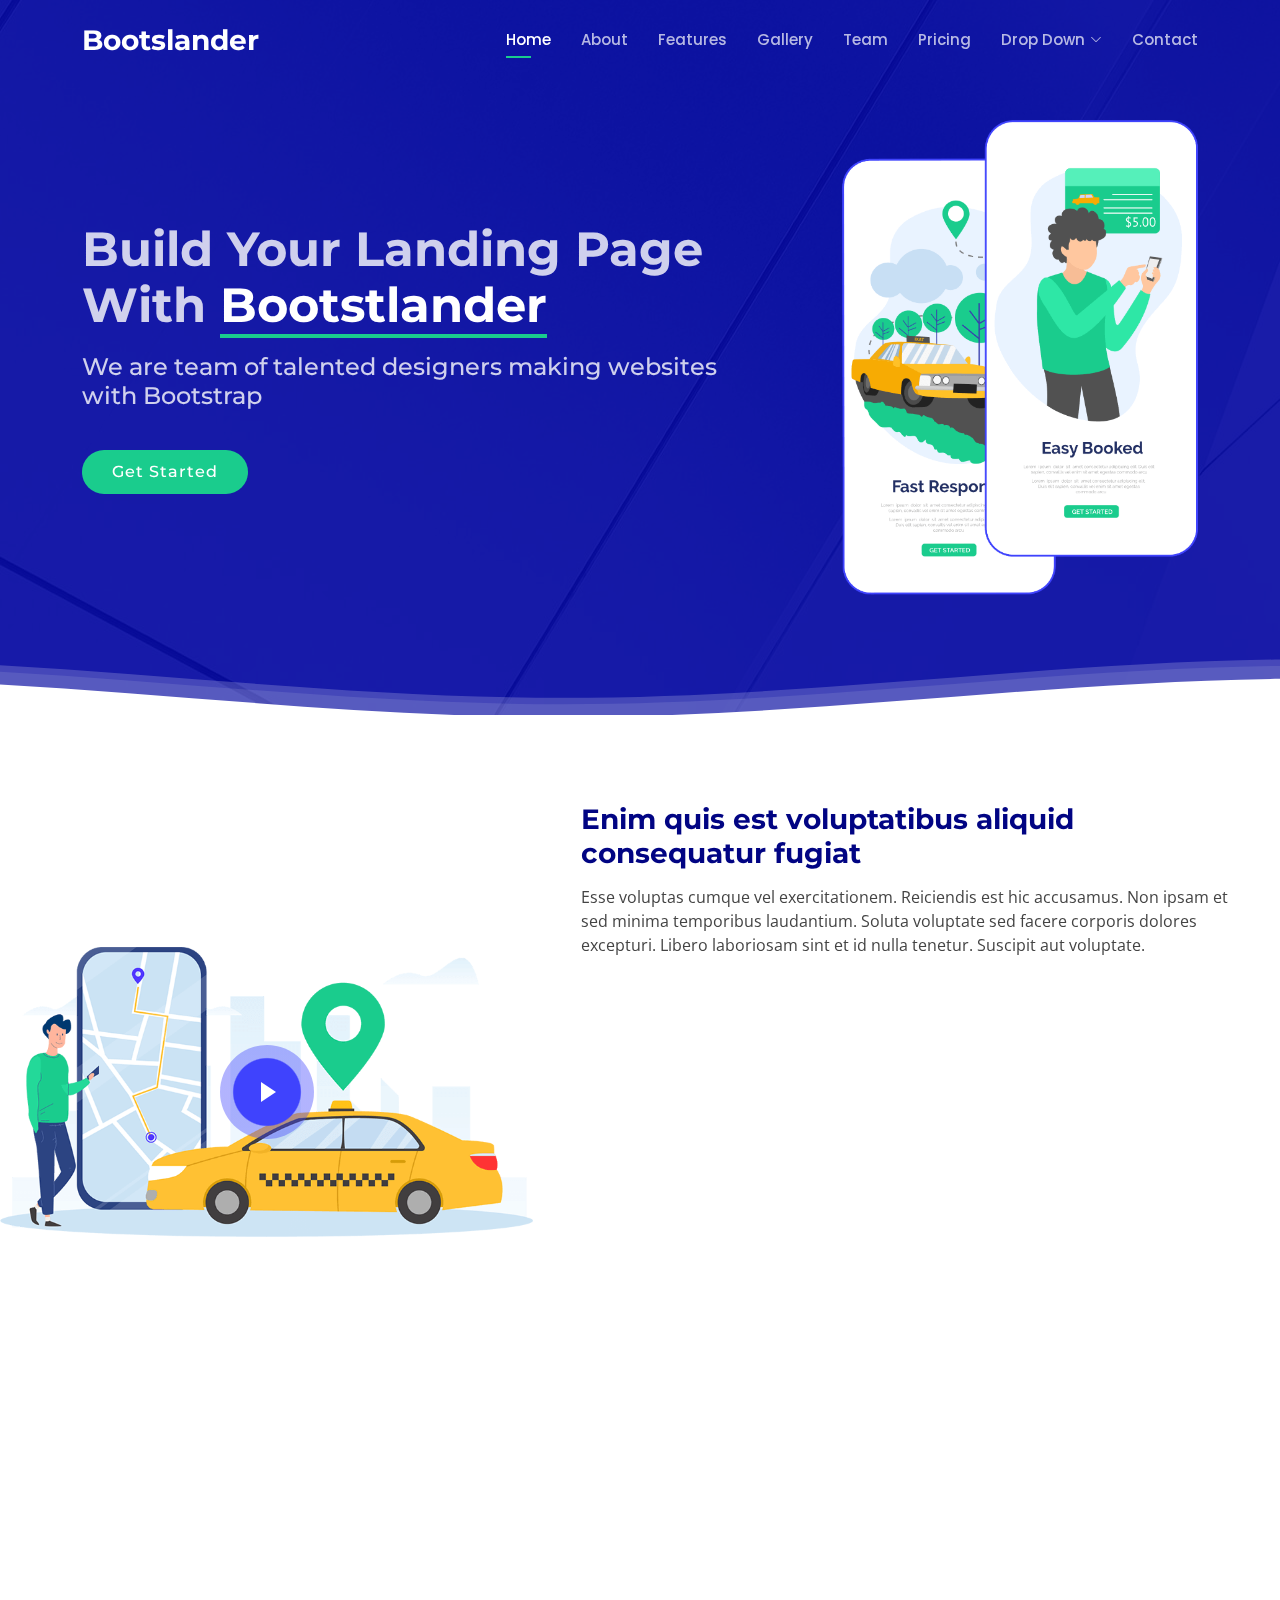
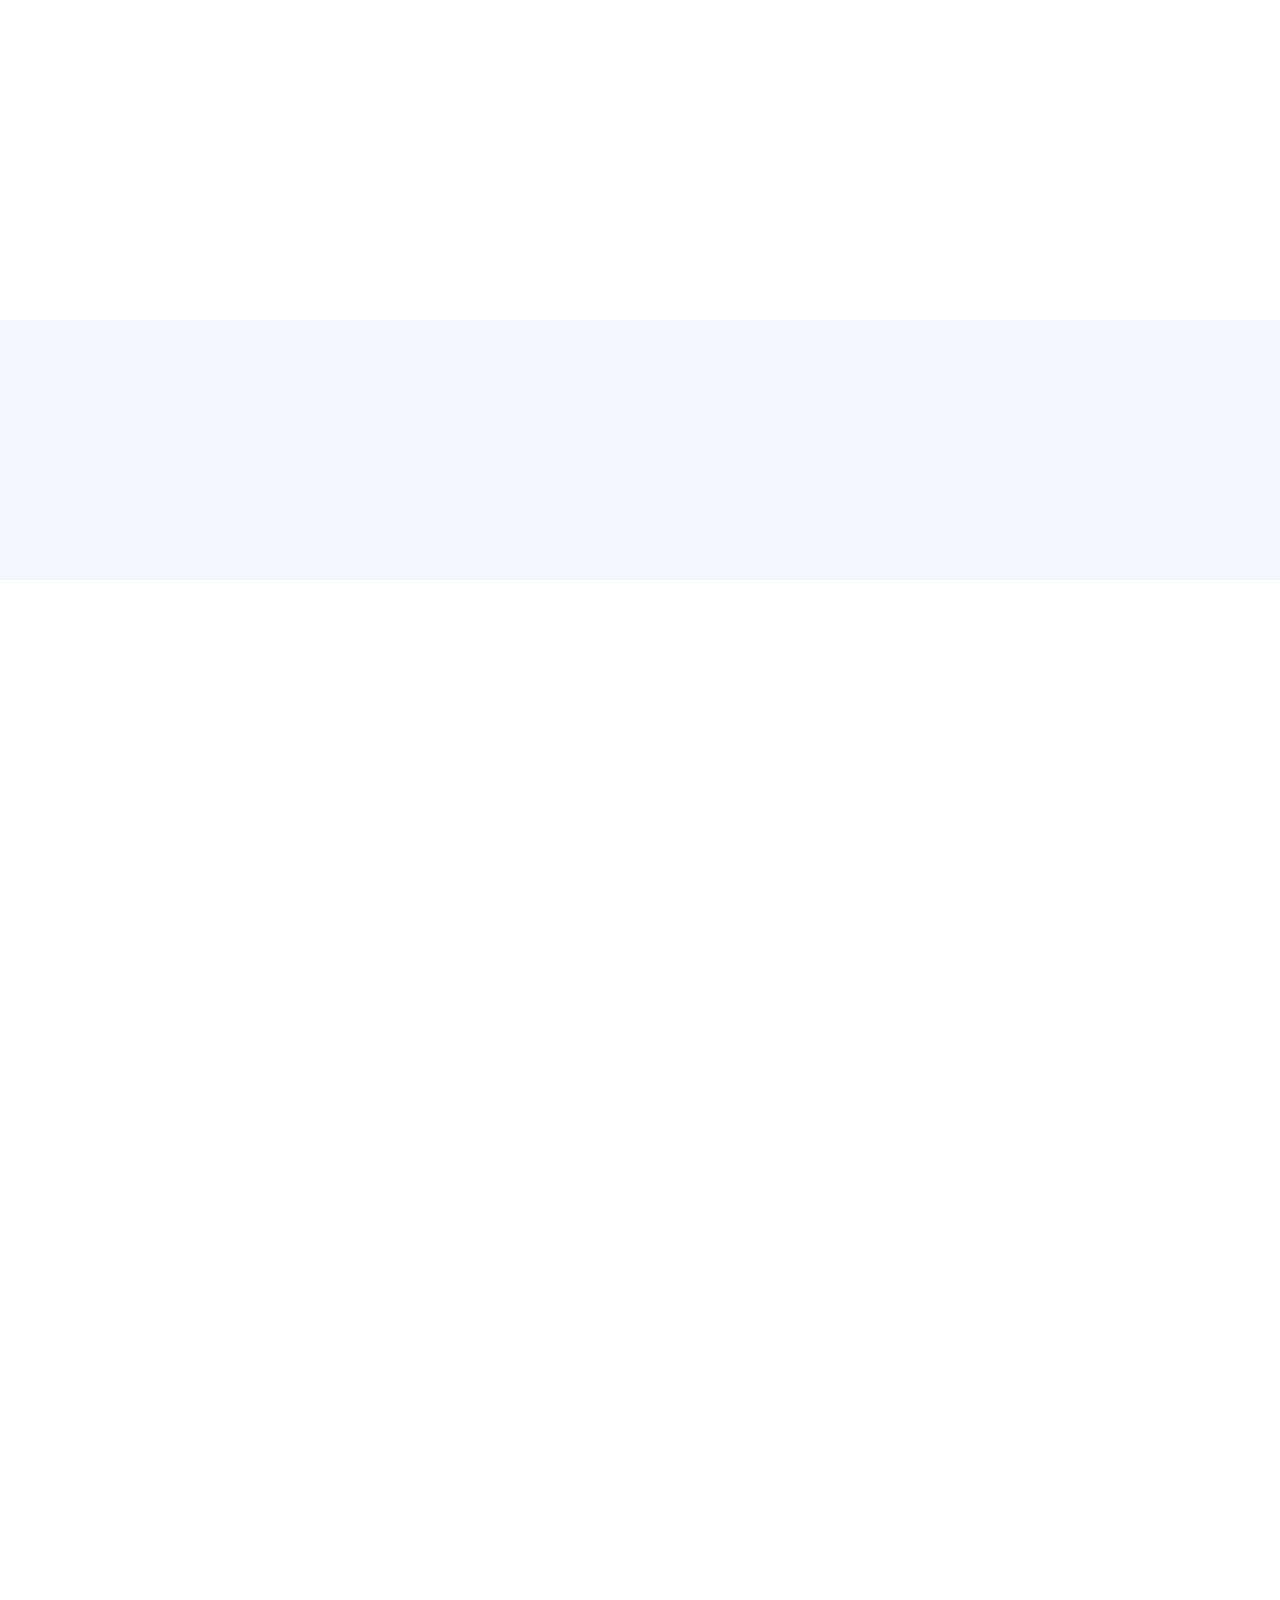
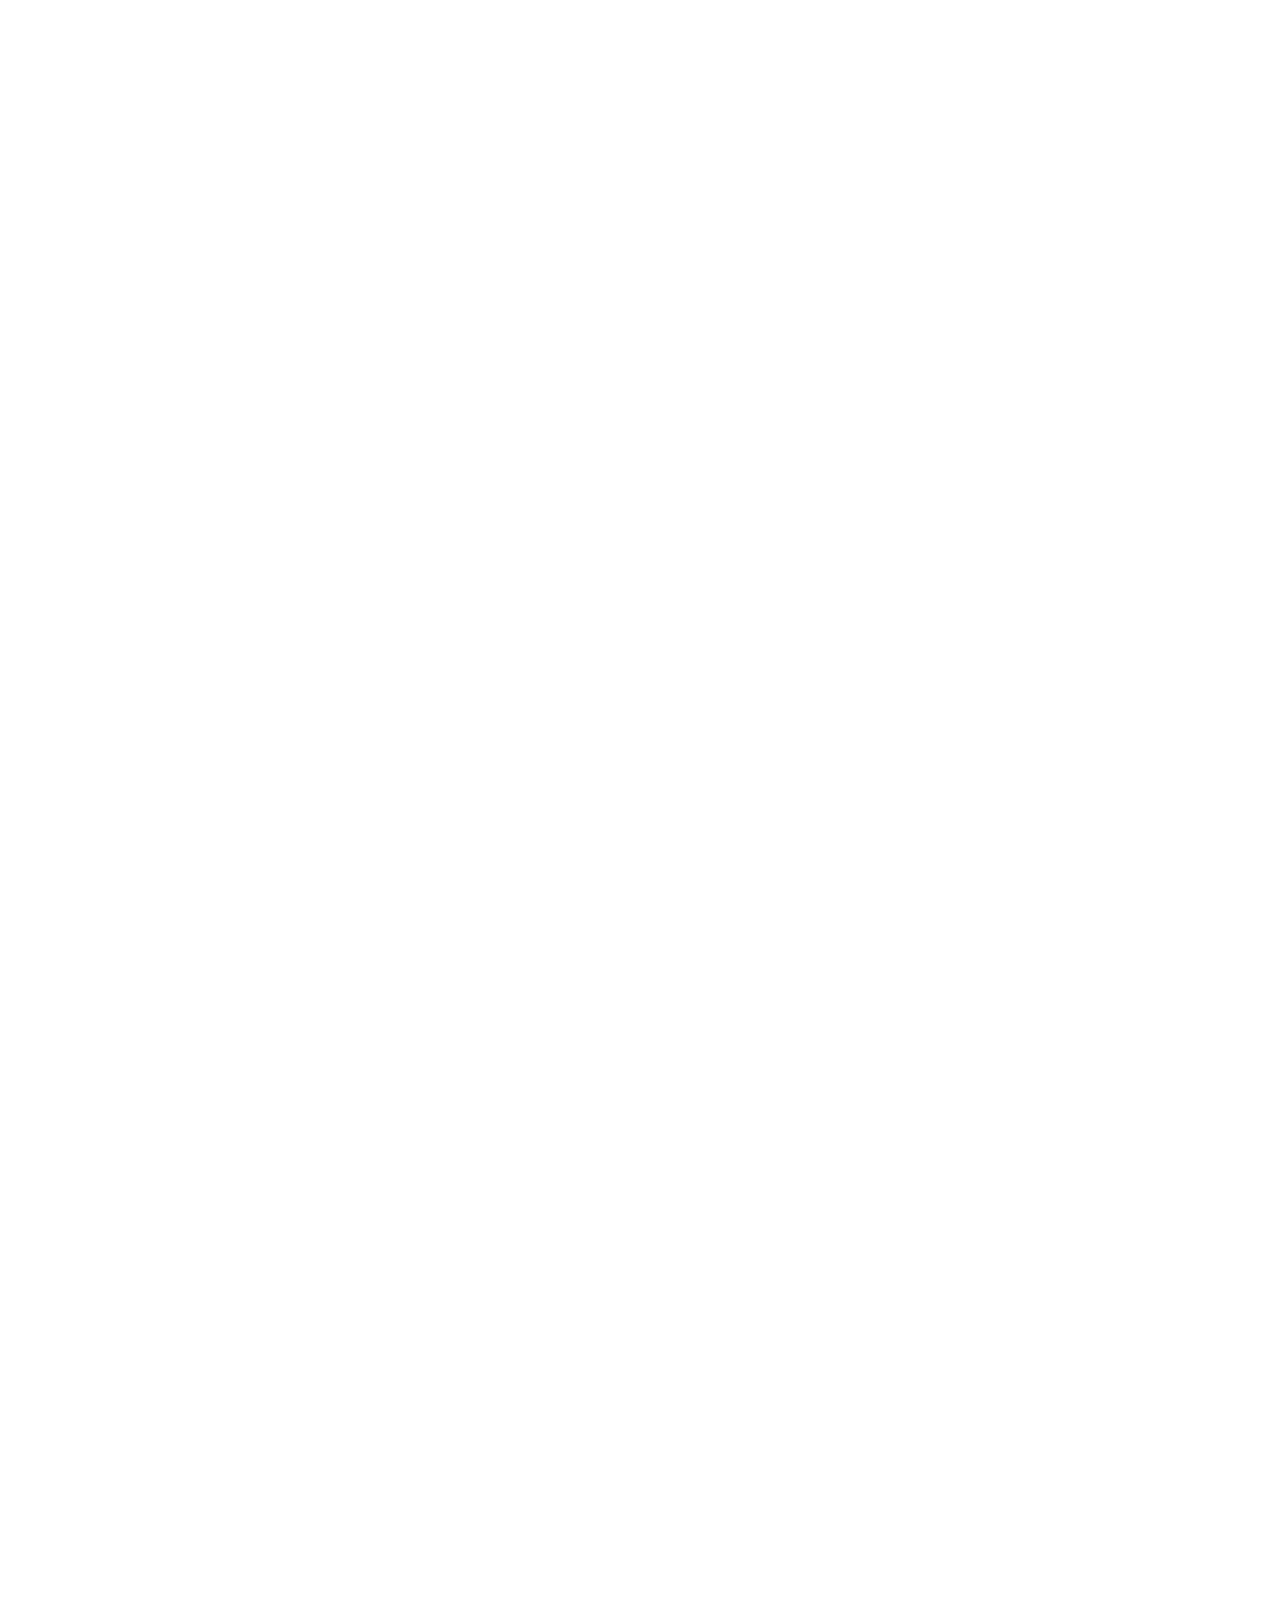
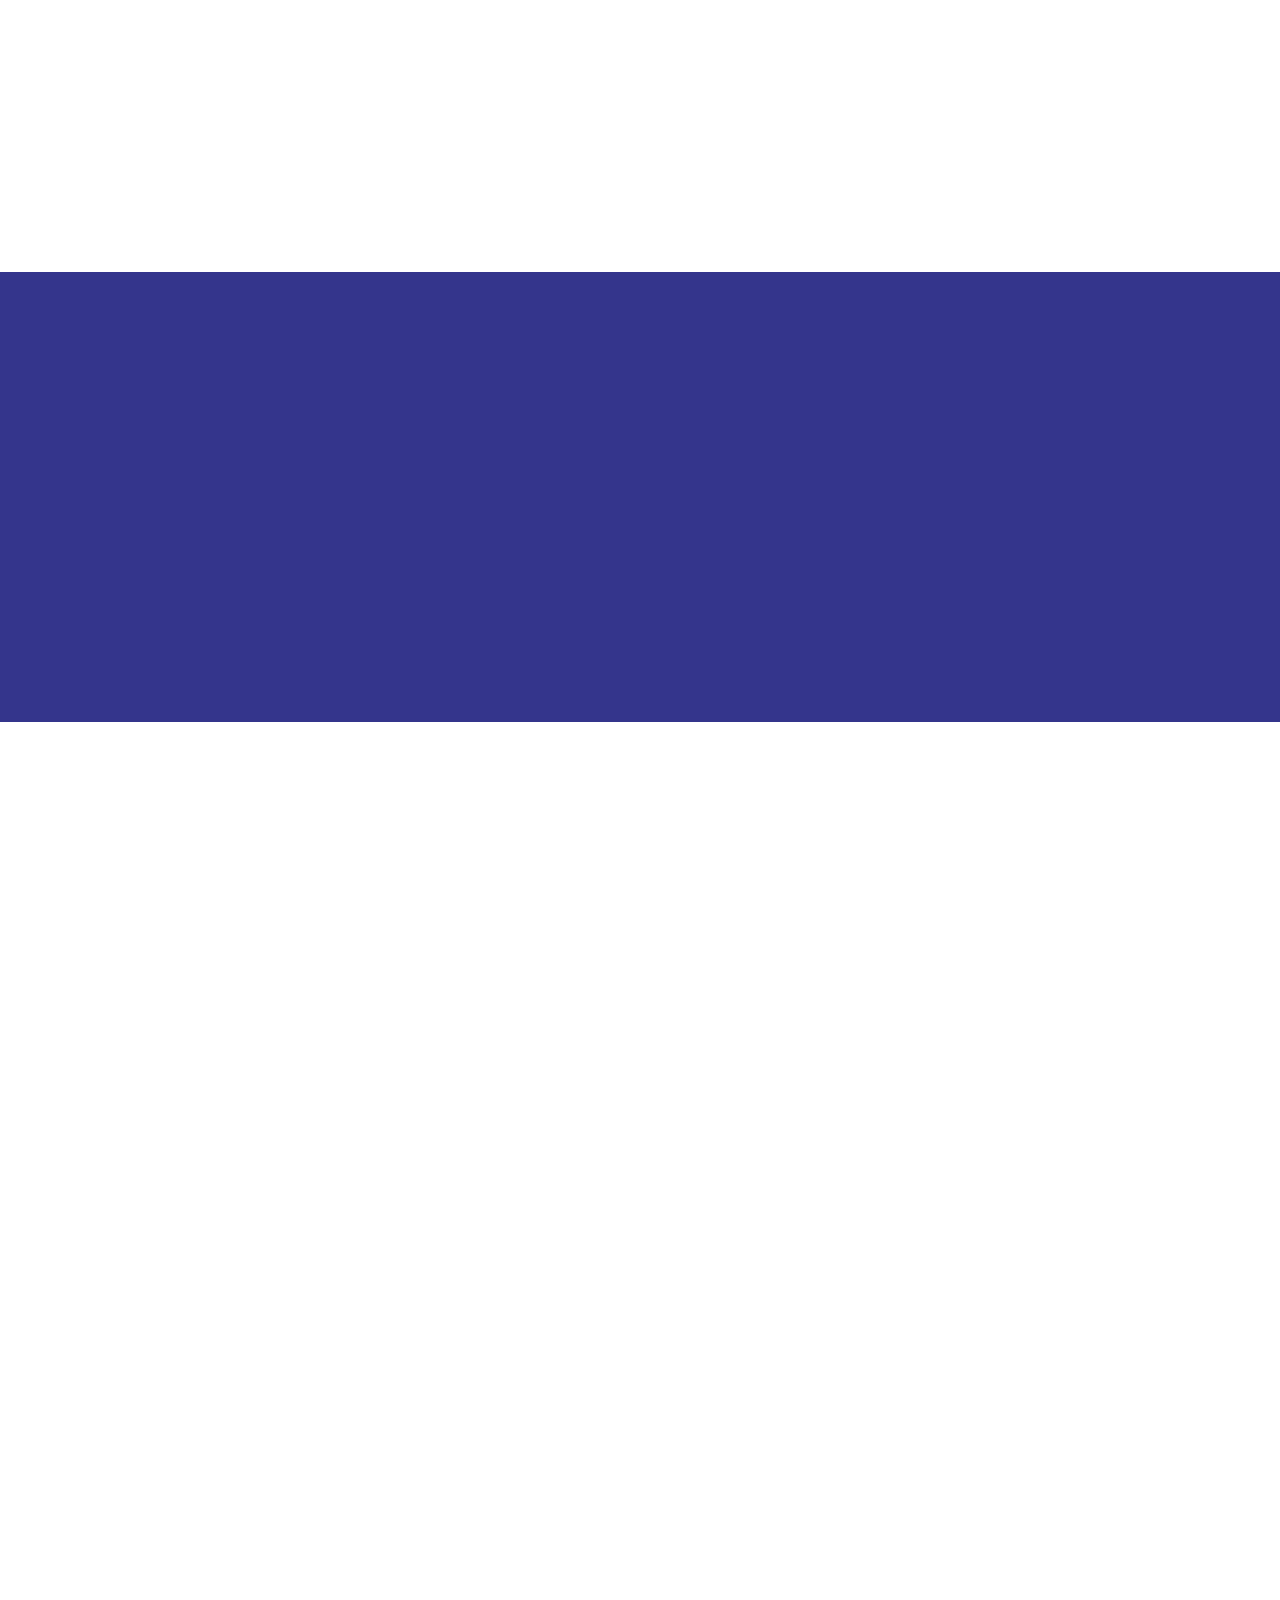
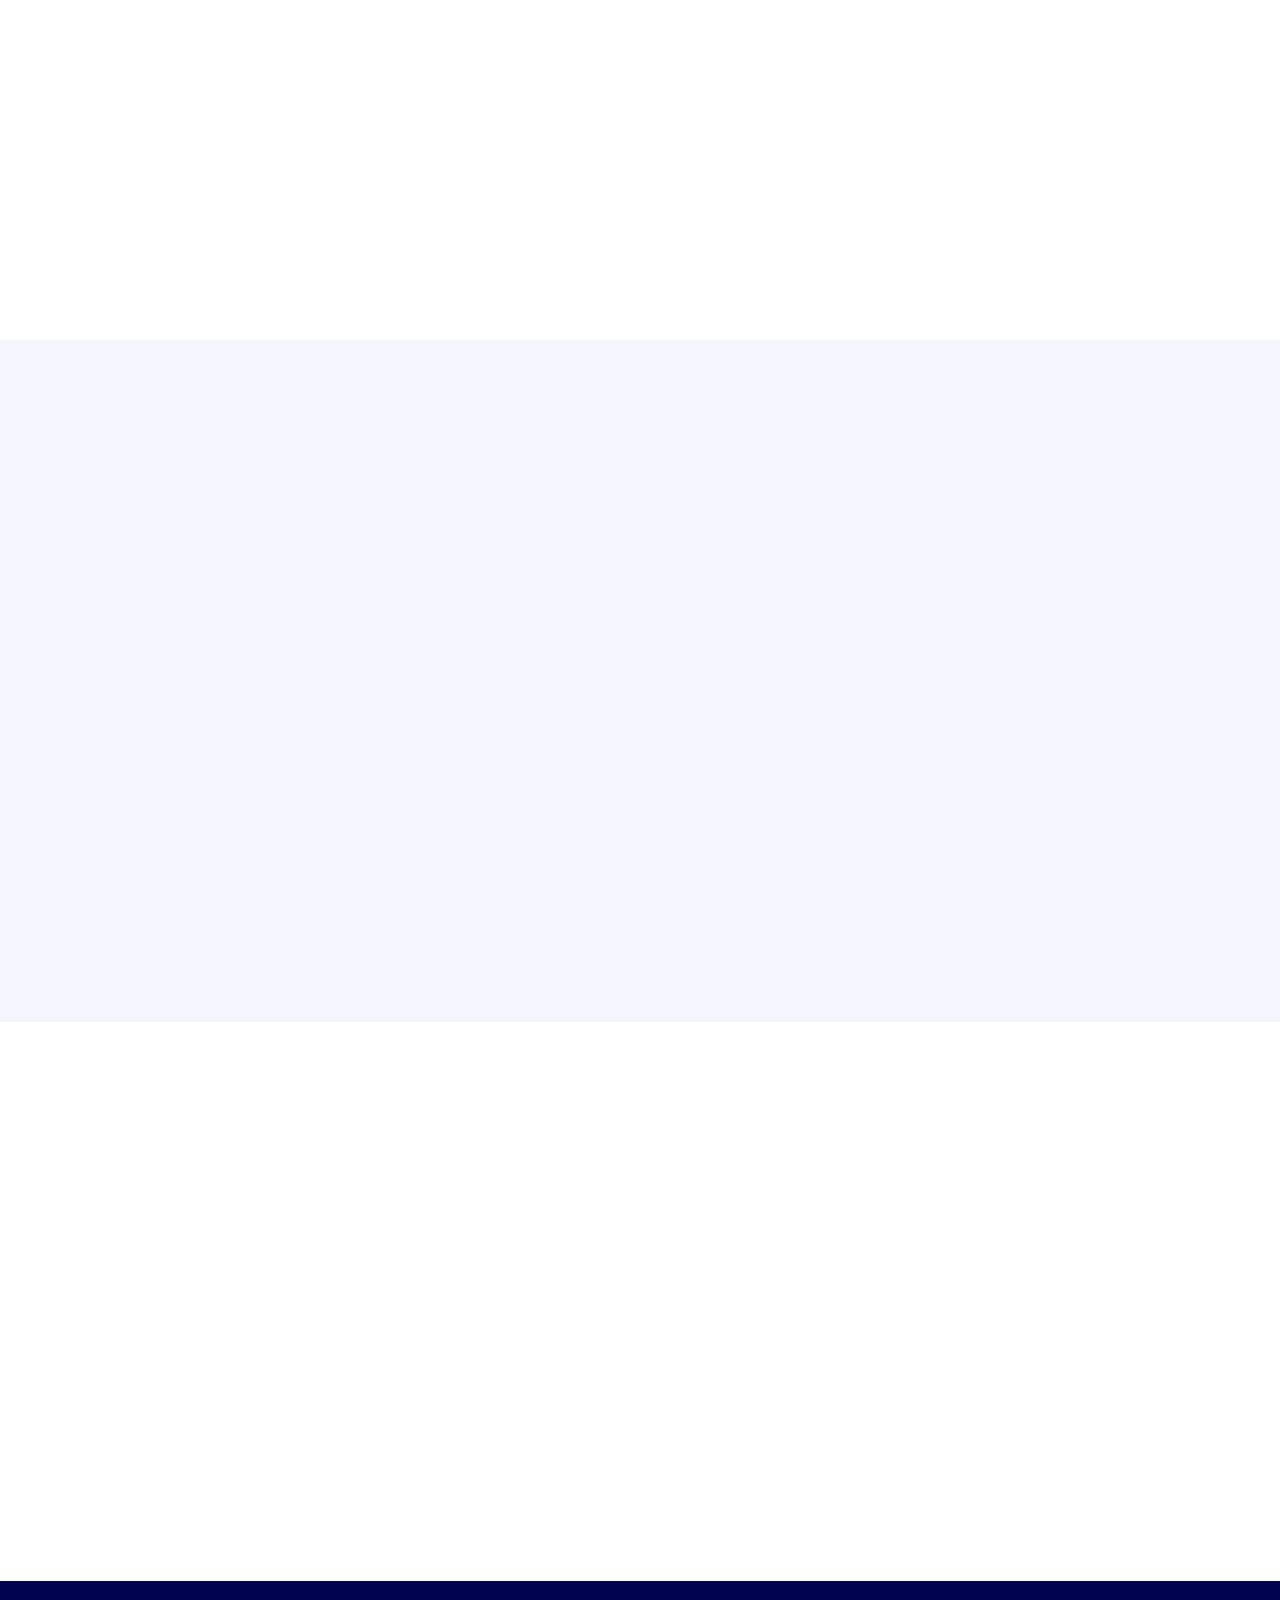
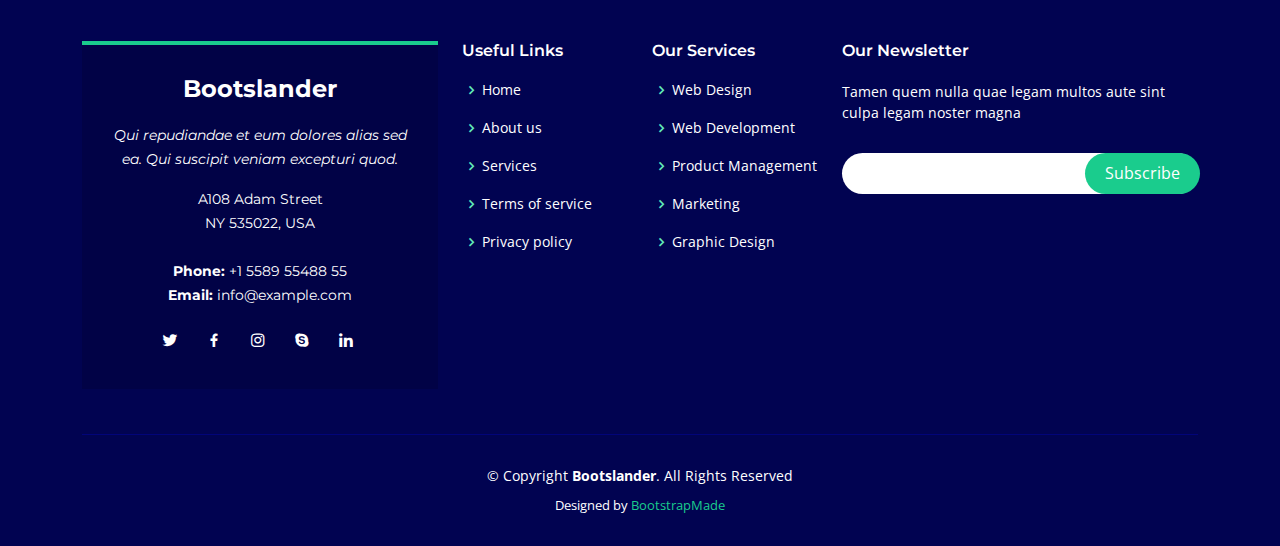
<file: index.html>
<!DOCTYPE html>
<html lang="en">

<head>
  <meta charset="utf-8">
  <meta content="width=device-width, initial-scale=1.0" name="viewport">

  <title>Bootslander Bootstrap Template - Index</title>
  <meta content="" name="description">
  <meta content="" name="keywords">

  <!-- Favicons -->
  <link href="assets/img/favicon.png" rel="icon">
  <link href="assets/img/apple-touch-icon.png" rel="apple-touch-icon">

  <!-- Google Fonts -->
  <link href="https://fonts.googleapis.com/css?family=Open+Sans:300,300i,400,400i,600,600i,700,700i|Montserrat:300,300i,400,400i,500,500i,600,600i,700,700i|Poppins:300,300i,400,400i,500,500i,600,600i,700,700i" rel="stylesheet">

  <!-- Vendor CSS Files -->
  <link href="assets/vendor/aos/aos.css" rel="stylesheet">
  <link href="assets/vendor/bootstrap/css/bootstrap.min.css" rel="stylesheet">
  <link href="assets/vendor/bootstrap-icons/bootstrap-icons.css" rel="stylesheet">
  <link href="assets/vendor/boxicons/css/boxicons.min.css" rel="stylesheet">
  <link href="assets/vendor/glightbox/css/glightbox.min.css" rel="stylesheet">
  <link href="assets/vendor/remixicon/remixicon.css" rel="stylesheet">
  <link href="assets/vendor/swiper/swiper-bundle.min.css" rel="stylesheet">

  <!-- Template Main CSS File -->
  <link href="assets/css/style.css" rel="stylesheet">

  <!-- =======================================================
  * Template Name: Bootslander - v4.4.0
  * Template URL: https://bootstrapmade.com/bootslander-free-bootstrap-landing-page-template/
  * Author: BootstrapMade.com
  * License: https://bootstrapmade.com/license/
  ======================================================== -->
</head>

<body>

  <!-- ======= Header ======= -->
  <header id="header" class="fixed-top d-flex align-items-center header-transparent">
    <div class="container d-flex align-items-center justify-content-between">

      <div class="logo">
        <h1><a href="index.html"><span>Bootslander</span></a></h1>
        <!-- Uncomment below if you prefer to use an image logo -->
        <!-- <a href="index.html"><img src="assets/img/logo.png" alt="" class="img-fluid"></a>-->
      </div>

      <nav id="navbar" class="navbar">
        <ul>
          <li><a class="nav-link scrollto active" href="#hero">Home</a></li>
          <li><a class="nav-link scrollto" href="#about">About</a></li>
          <li><a class="nav-link scrollto" href="#features">Features</a></li>
          <li><a class="nav-link scrollto" href="#gallery">Gallery</a></li>
          <li><a class="nav-link scrollto" href="#team">Team</a></li>
          <li><a class="nav-link scrollto" href="#pricing">Pricing</a></li>
          <li class="dropdown"><a href="#"><span>Drop Down</span> <i class="bi bi-chevron-down"></i></a>
            <ul>
              <li><a href="#">Drop Down 1</a></li>
              <li class="dropdown"><a href="#"><span>Deep Drop Down</span> <i class="bi bi-chevron-right"></i></a>
                <ul>
                  <li><a href="#">Deep Drop Down 1</a></li>
                  <li><a href="#">Deep Drop Down 2</a></li>
                  <li><a href="#">Deep Drop Down 3</a></li>
                  <li><a href="#">Deep Drop Down 4</a></li>
                  <li><a href="#">Deep Drop Down 5</a></li>
                </ul>
              </li>
              <li><a href="#">Drop Down 2</a></li>
              <li><a href="#">Drop Down 3</a></li>
              <li><a href="#">Drop Down 4</a></li>
            </ul>
          </li>
          <li><a class="nav-link scrollto" href="#contact">Contact</a></li>
        </ul>
        <i class="bi bi-list mobile-nav-toggle"></i>
      </nav><!-- .navbar -->

    </div>
  </header><!-- End Header -->

  <!-- ======= Hero Section ======= -->
  <section id="hero">

    <div class="container">
      <div class="row justify-content-between">
        <div class="col-lg-7 pt-5 pt-lg-0 order-2 order-lg-1 d-flex align-items-center">
          <div data-aos="zoom-out">
            <h1>Build Your Landing Page With <span>Bootstlander</span></h1>
            <h2>We are team of talented designers making websites with Bootstrap</h2>
            <div class="text-center text-lg-start">
              <a href="#about" class="btn-get-started scrollto">Get Started</a>
            </div>
          </div>
        </div>
        <div class="col-lg-4 order-1 order-lg-2 hero-img" data-aos="zoom-out" data-aos-delay="300">
          <img src="assets/img/hero-img.png" class="img-fluid animated" alt="">
        </div>
      </div>
    </div>

    <svg class="hero-waves" xmlns="http://www.w3.org/2000/svg" xmlns:xlink="http://www.w3.org/1999/xlink" viewBox="0 24 150 28 " preserveAspectRatio="none">
      <defs>
        <path id="wave-path" d="M-160 44c30 0 58-18 88-18s 58 18 88 18 58-18 88-18 58 18 88 18 v44h-352z">
      </defs>
      <g class="wave1">
        <use xlink:href="#wave-path" x="50" y="3" fill="rgba(255,255,255, .1)">
      </g>
      <g class="wave2">
        <use xlink:href="#wave-path" x="50" y="0" fill="rgba(255,255,255, .2)">
      </g>
      <g class="wave3">
        <use xlink:href="#wave-path" x="50" y="9" fill="#fff">
      </g>
    </svg>

  </section><!-- End Hero -->

  <main id="main">

    <!-- ======= About Section ======= -->
    <section id="about" class="about">
      <div class="container-fluid">

        <div class="row">
          <div class="col-xl-5 col-lg-6 video-box d-flex justify-content-center align-items-stretch" data-aos="fade-right">
            <a href="https://www.youtube.com/watch?v=jDDaplaOz7Q" class="venobox play-btn mb-4" data-vbtype="video" data-autoplay="true"></a>
          </div>

          <div class="col-xl-7 col-lg-6 icon-boxes d-flex flex-column align-items-stretch justify-content-center py-5 px-lg-5" data-aos="fade-left">
            <h3>Enim quis est voluptatibus aliquid consequatur fugiat</h3>
            <p>Esse voluptas cumque vel exercitationem. Reiciendis est hic accusamus. Non ipsam et sed minima temporibus laudantium. Soluta voluptate sed facere corporis dolores excepturi. Libero laboriosam sint et id nulla tenetur. Suscipit aut voluptate.</p>

            <div class="icon-box" data-aos="zoom-in" data-aos-delay="100">
              <div class="icon"><i class="bx bx-fingerprint"></i></div>
              <h4 class="title"><a href="">Lorem Ipsum</a></h4>
              <p class="description">Voluptatum deleniti atque corrupti quos dolores et quas molestias excepturi sint occaecati cupiditate non provident</p>
            </div>

            <div class="icon-box" data-aos="zoom-in" data-aos-delay="200">
              <div class="icon"><i class="bx bx-gift"></i></div>
              <h4 class="title"><a href="">Nemo Enim</a></h4>
              <p class="description">At vero eos et accusamus et iusto odio dignissimos ducimus qui blanditiis praesentium voluptatum deleniti atque</p>
            </div>

            <div class="icon-box" data-aos="zoom-in" data-aos-delay="300">
              <div class="icon"><i class="bx bx-atom"></i></div>
              <h4 class="title"><a href="">Dine Pad</a></h4>
              <p class="description">Explicabo est voluptatum asperiores consequatur magnam. Et veritatis odit. Sunt aut deserunt minus aut eligendi omnis</p>
            </div>

          </div>
        </div>

      </div>
    </section><!-- End About Section -->

    <!-- ======= Features Section ======= -->
    <section id="features" class="features">
      <div class="container">

        <div class="section-title" data-aos="fade-up">
          <h2>Features</h2>
          <p>Check The Features</p>
        </div>

        <div class="row" data-aos="fade-left">
          <div class="col-lg-3 col-md-4">
            <div class="icon-box" data-aos="zoom-in" data-aos-delay="50">
              <i class="ri-store-line" style="color: #ffbb2c;"></i>
              <h3><a href="">Lorem Ipsum</a></h3>
            </div>
          </div>
          <div class="col-lg-3 col-md-4 mt-4 mt-md-0">
            <div class="icon-box" data-aos="zoom-in" data-aos-delay="100">
              <i class="ri-bar-chart-box-line" style="color: #5578ff;"></i>
              <h3><a href="">Dolor Sitema</a></h3>
            </div>
          </div>
          <div class="col-lg-3 col-md-4 mt-4 mt-md-0">
            <div class="icon-box" data-aos="zoom-in" data-aos-delay="150">
              <i class="ri-calendar-todo-line" style="color: #e80368;"></i>
              <h3><a href="">Sed perspiciatis</a></h3>
            </div>
          </div>
          <div class="col-lg-3 col-md-4 mt-4 mt-lg-0">
            <div class="icon-box" data-aos="zoom-in" data-aos-delay="200">
              <i class="ri-paint-brush-line" style="color: #e361ff;"></i>
              <h3><a href="">Magni Dolores</a></h3>
            </div>
          </div>
          <div class="col-lg-3 col-md-4 mt-4">
            <div class="icon-box" data-aos="zoom-in" data-aos-delay="250">
              <i class="ri-database-2-line" style="color: #47aeff;"></i>
              <h3><a href="">Nemo Enim</a></h3>
            </div>
          </div>
          <div class="col-lg-3 col-md-4 mt-4">
            <div class="icon-box" data-aos="zoom-in" data-aos-delay="300">
              <i class="ri-gradienter-line" style="color: #ffa76e;"></i>
              <h3><a href="">Eiusmod Tempor</a></h3>
            </div>
          </div>
          <div class="col-lg-3 col-md-4 mt-4">
            <div class="icon-box" data-aos="zoom-in" data-aos-delay="350">
              <i class="ri-file-list-3-line" style="color: #11dbcf;"></i>
              <h3><a href="">Midela Teren</a></h3>
            </div>
          </div>
          <div class="col-lg-3 col-md-4 mt-4">
            <div class="icon-box" data-aos="zoom-in" data-aos-delay="400">
              <i class="ri-price-tag-2-line" style="color: #4233ff;"></i>
              <h3><a href="">Pira Neve</a></h3>
            </div>
          </div>
          <div class="col-lg-3 col-md-4 mt-4">
            <div class="icon-box" data-aos="zoom-in" data-aos-delay="450">
              <i class="ri-anchor-line" style="color: #b2904f;"></i>
              <h3><a href="">Dirada Pack</a></h3>
            </div>
          </div>
          <div class="col-lg-3 col-md-4 mt-4">
            <div class="icon-box" data-aos="zoom-in" data-aos-delay="500">
              <i class="ri-disc-line" style="color: #b20969;"></i>
              <h3><a href="">Moton Ideal</a></h3>
            </div>
          </div>
          <div class="col-lg-3 col-md-4 mt-4">
            <div class="icon-box" data-aos="zoom-in" data-aos-delay="550">
              <i class="ri-base-station-line" style="color: #ff5828;"></i>
              <h3><a href="">Verdo Park</a></h3>
            </div>
          </div>
          <div class="col-lg-3 col-md-4 mt-4">
            <div class="icon-box" data-aos="zoom-in" data-aos-delay="600">
              <i class="ri-fingerprint-line" style="color: #29cc61;"></i>
              <h3><a href="">Flavor Nivelanda</a></h3>
            </div>
          </div>
        </div>

      </div>
    </section><!-- End Features Section -->

    <!-- ======= Counts Section ======= -->
    <section id="counts" class="counts">
      <div class="container">

        <div class="row" data-aos="fade-up">

          <div class="col-lg-3 col-md-6">
            <div class="count-box">
              <i class="bi bi-emoji-smile"></i>
              <span data-purecounter-start="0" data-purecounter-end="232" data-purecounter-duration="1" class="purecounter"></span>
              <p>Happy Clients</p>
            </div>
          </div>

          <div class="col-lg-3 col-md-6 mt-5 mt-md-0">
            <div class="count-box">
              <i class="bi bi-journal-richtext"></i>
              <span data-purecounter-start="0" data-purecounter-end="521" data-purecounter-duration="1" class="purecounter"></span>
              <p>Projects</p>
            </div>
          </div>

          <div class="col-lg-3 col-md-6 mt-5 mt-lg-0">
            <div class="count-box">
              <i class="bi bi-headset"></i>
              <span data-purecounter-start="0" data-purecounter-end="1463" data-purecounter-duration="1" class="purecounter"></span>
              <p>Hours Of Support</p>
            </div>
          </div>

          <div class="col-lg-3 col-md-6 mt-5 mt-lg-0">
            <div class="count-box">
              <i class="bi bi-people"></i>
              <span data-purecounter-start="0" data-purecounter-end="15" data-purecounter-duration="1" class="purecounter"></span>
              <p>Hard Workers</p>
            </div>
          </div>

        </div>

      </div>
    </section><!-- End Counts Section -->

    <!-- ======= Details Section ======= -->
    <section id="details" class="details">
      <div class="container">

        <div class="row content">
          <div class="col-md-4" data-aos="fade-right">
            <img src="assets/img/details-1.png" class="img-fluid" alt="">
          </div>
          <div class="col-md-8 pt-4" data-aos="fade-up">
            <h3>Voluptatem dignissimos provident quasi corporis voluptates sit assumenda.</h3>
            <p class="fst-italic">
              Lorem ipsum dolor sit amet, consectetur adipiscing elit, sed do eiusmod tempor incididunt ut labore et dolore
              magna aliqua.
            </p>
            <ul>
              <li><i class="bi bi-check"></i> Ullamco laboris nisi ut aliquip ex ea commodo consequat.</li>
              <li><i class="bi bi-check"></i> Duis aute irure dolor in reprehenderit in voluptate velit.</li>
              <li><i class="bi bi-check"></i> Iure at voluptas aspernatur dignissimos doloribus repudiandae.</li>
              <li><i class="bi bi-check"></i> Est ipsa assumenda id facilis nesciunt placeat sed doloribus praesentium.</li>
            </ul>
            <p>
              Voluptas nisi in quia excepturi nihil voluptas nam et ut. Expedita omnis eum consequatur non. Sed in asperiores aut repellendus. Error quisquam ab maiores. Quibusdam sit in officia
            </p>
          </div>
        </div>

        <div class="row content">
          <div class="col-md-4 order-1 order-md-2" data-aos="fade-left">
            <img src="assets/img/details-2.png" class="img-fluid" alt="">
          </div>
          <div class="col-md-8 pt-5 order-2 order-md-1" data-aos="fade-up">
            <h3>Corporis temporibus maiores provident</h3>
            <p class="fst-italic">
              Lorem ipsum dolor sit amet, consectetur adipiscing elit, sed do eiusmod tempor incididunt ut labore et dolore
              magna aliqua.
            </p>
            <p>
              Ullamco laboris nisi ut aliquip ex ea commodo consequat. Duis aute irure dolor in reprehenderit in voluptate
              velit esse cillum dolore eu fugiat nulla pariatur. Excepteur sint occaecat cupidatat non proident, sunt in
              culpa qui officia deserunt mollit anim id est laborum
            </p>
            <p>
              Inventore id enim dolor dicta qui et magni molestiae. Mollitia optio officia illum ut cupiditate eos autem. Soluta dolorum repellendus repellat amet autem rerum illum in. Quibusdam occaecati est nisi esse. Saepe aut dignissimos distinctio id enim.
            </p>
          </div>
        </div>

        <div class="row content">
          <div class="col-md-4" data-aos="fade-right">
            <img src="assets/img/details-3.png" class="img-fluid" alt="">
          </div>
          <div class="col-md-8 pt-5" data-aos="fade-up">
            <h3>Sunt consequatur ad ut est nulla consectetur reiciendis animi voluptas</h3>
            <p>Cupiditate placeat cupiditate placeat est ipsam culpa. Delectus quia minima quod. Sunt saepe odit aut quia voluptatem hic voluptas dolor doloremque.</p>
            <ul>
              <li><i class="bi bi-check"></i> Ullamco laboris nisi ut aliquip ex ea commodo consequat.</li>
              <li><i class="bi bi-check"></i> Duis aute irure dolor in reprehenderit in voluptate velit.</li>
              <li><i class="bi bi-check"></i> Facilis ut et voluptatem aperiam. Autem soluta ad fugiat.</li>
            </ul>
            <p>
              Qui consequatur temporibus. Enim et corporis sit sunt harum praesentium suscipit ut voluptatem. Et nihil magni debitis consequatur est.
            </p>
            <p>
              Suscipit enim et. Ut optio esse quidem quam reiciendis esse odit excepturi. Vel dolores rerum soluta explicabo vel fugiat eum non.
            </p>
          </div>
        </div>

        <div class="row content">
          <div class="col-md-4 order-1 order-md-2" data-aos="fade-left">
            <img src="assets/img/details-4.png" class="img-fluid" alt="">
          </div>
          <div class="col-md-8 pt-5 order-2 order-md-1" data-aos="fade-up">
            <h3>Quas et necessitatibus eaque impedit ipsum animi consequatur incidunt in</h3>
            <p class="fst-italic">
              Lorem ipsum dolor sit amet, consectetur adipiscing elit, sed do eiusmod tempor incididunt ut labore et dolore
              magna aliqua.
            </p>
            <p>
              Ullamco laboris nisi ut aliquip ex ea commodo consequat. Duis aute irure dolor in reprehenderit in voluptate
              velit esse cillum dolore eu fugiat nulla pariatur. Excepteur sint occaecat cupidatat non proident, sunt in
              culpa qui officia deserunt mollit anim id est laborum
            </p>
            <ul>
              <li><i class="bi bi-check"></i> Et praesentium laboriosam architecto nam .</li>
              <li><i class="bi bi-check"></i> Eius et voluptate. Enim earum tempore aliquid. Nobis et sunt consequatur. Aut repellat in numquam velit quo dignissimos et.</li>
              <li><i class="bi bi-check"></i> Facilis ut et voluptatem aperiam. Autem soluta ad fugiat.</li>
            </ul>
          </div>
        </div>

      </div>
    </section><!-- End Details Section -->

    <!-- ======= Gallery Section ======= -->
    <section id="gallery" class="gallery">
      <div class="container">

        <div class="section-title" data-aos="fade-up">
          <h2>Gallery</h2>
          <p>Check our Gallery</p>
        </div>

        <div class="row no-gutters" data-aos="fade-left">

          <div class="col-lg-3 col-md-4">
            <div class="gallery-item" data-aos="zoom-in" data-aos-delay="100">
              <a href="assets/img/gallery/gallery-1.jpg" class="gallery-lightbox">
                <img src="assets/img/gallery/gallery-1.jpg" alt="" class="img-fluid">
              </a>
            </div>
          </div>

          <div class="col-lg-3 col-md-4">
            <div class="gallery-item" data-aos="zoom-in" data-aos-delay="150">
              <a href="assets/img/gallery/gallery-2.jpg" class="gallery-lightbox">
                <img src="assets/img/gallery/gallery-2.jpg" alt="" class="img-fluid">
              </a>
            </div>
          </div>

          <div class="col-lg-3 col-md-4">
            <div class="gallery-item" data-aos="zoom-in" data-aos-delay="200">
              <a href="assets/img/gallery/gallery-3.jpg" class="gallery-lightbox">
                <img src="assets/img/gallery/gallery-3.jpg" alt="" class="img-fluid">
              </a>
            </div>
          </div>

          <div class="col-lg-3 col-md-4">
            <div class="gallery-item" data-aos="zoom-in" data-aos-delay="250">
              <a href="assets/img/gallery/gallery-4.jpg" class="gallery-lightbox">
                <img src="assets/img/gallery/gallery-4.jpg" alt="" class="img-fluid">
              </a>
            </div>
          </div>

          <div class="col-lg-3 col-md-4">
            <div class="gallery-item" data-aos="zoom-in" data-aos-delay="300">
              <a href="assets/img/gallery/gallery-5.jpg" class="gallery-lightbox">
                <img src="assets/img/gallery/gallery-5.jpg" alt="" class="img-fluid">
              </a>
            </div>
          </div>

          <div class="col-lg-3 col-md-4">
            <div class="gallery-item" data-aos="zoom-in" data-aos-delay="350">
              <a href="assets/img/gallery/gallery-6.jpg" class="gallery-lightbox">
                <img src="assets/img/gallery/gallery-6.jpg" alt="" class="img-fluid">
              </a>
            </div>
          </div>

          <div class="col-lg-3 col-md-4">
            <div class="gallery-item" data-aos="zoom-in" data-aos-delay="400">
              <a href="assets/img/gallery/gallery-7.jpg" class="gallery-lightbox">
                <img src="assets/img/gallery/gallery-7.jpg" alt="" class="img-fluid">
              </a>
            </div>
          </div>

          <div class="col-lg-3 col-md-4">
            <div class="gallery-item" data-aos="zoom-in" data-aos-delay="450">
              <a href="assets/img/gallery/gallery-8.jpg" class="gallery-lightbox">
                <img src="assets/img/gallery/gallery-8.jpg" alt="" class="img-fluid">
              </a>
            </div>
          </div>

        </div>

      </div>
    </section><!-- End Gallery Section -->

    <!-- ======= Testimonials Section ======= -->
    <section id="testimonials" class="testimonials">
      <div class="container">

        <div class="testimonials-slider swiper-container" data-aos="fade-up" data-aos-delay="100">
          <div class="swiper-wrapper">

            <div class="swiper-slide">
              <div class="testimonial-item">
                <img src="assets/img/testimonials/testimonials-1.jpg" class="testimonial-img" alt="">
                <h3>Saul Goodman</h3>
                <h4>Ceo &amp; Founder</h4>
                <p>
                  <i class="bx bxs-quote-alt-left quote-icon-left"></i>
                  Proin iaculis purus consequat sem cure digni ssim donec porttitora entum suscipit rhoncus. Accusantium quam, ultricies eget id, aliquam eget nibh et. Maecen aliquam, risus at semper.
                  <i class="bx bxs-quote-alt-right quote-icon-right"></i>
                </p>
              </div>
            </div><!-- End testimonial item -->

            <div class="swiper-slide">
              <div class="testimonial-item">
                <img src="assets/img/testimonials/testimonials-2.jpg" class="testimonial-img" alt="">
                <h3>Sara Wilsson</h3>
                <h4>Designer</h4>
                <p>
                  <i class="bx bxs-quote-alt-left quote-icon-left"></i>
                  Export tempor illum tamen malis malis eram quae irure esse labore quem cillum quid cillum eram malis quorum velit fore eram velit sunt aliqua noster fugiat irure amet legam anim culpa.
                  <i class="bx bxs-quote-alt-right quote-icon-right"></i>
                </p>
              </div>
            </div><!-- End testimonial item -->

            <div class="swiper-slide">
              <div class="testimonial-item">
                <img src="assets/img/testimonials/testimonials-3.jpg" class="testimonial-img" alt="">
                <h3>Jena Karlis</h3>
                <h4>Store Owner</h4>
                <p>
                  <i class="bx bxs-quote-alt-left quote-icon-left"></i>
                  Enim nisi quem export duis labore cillum quae magna enim sint quorum nulla quem veniam duis minim tempor labore quem eram duis noster aute amet eram fore quis sint minim.
                  <i class="bx bxs-quote-alt-right quote-icon-right"></i>
                </p>
              </div>
            </div><!-- End testimonial item -->

            <div class="swiper-slide">
              <div class="testimonial-item">
                <img src="assets/img/testimonials/testimonials-4.jpg" class="testimonial-img" alt="">
                <h3>Matt Brandon</h3>
                <h4>Freelancer</h4>
                <p>
                  <i class="bx bxs-quote-alt-left quote-icon-left"></i>
                  Fugiat enim eram quae cillum dolore dolor amet nulla culpa multos export minim fugiat minim velit minim dolor enim duis veniam ipsum anim magna sunt elit fore quem dolore labore illum veniam.
                  <i class="bx bxs-quote-alt-right quote-icon-right"></i>
                </p>
              </div>
            </div><!-- End testimonial item -->

            <div class="swiper-slide">
              <div class="testimonial-item">
                <img src="assets/img/testimonials/testimonials-5.jpg" class="testimonial-img" alt="">
                <h3>John Larson</h3>
                <h4>Entrepreneur</h4>
                <p>
                  <i class="bx bxs-quote-alt-left quote-icon-left"></i>
                  Quis quorum aliqua sint quem legam fore sunt eram irure aliqua veniam tempor noster veniam enim culpa labore duis sunt culpa nulla illum cillum fugiat legam esse veniam culpa fore nisi cillum quid.
                  <i class="bx bxs-quote-alt-right quote-icon-right"></i>
                </p>
              </div>
            </div><!-- End testimonial item -->

          </div>
          <div class="swiper-pagination"></div>
        </div>

      </div>
    </section><!-- End Testimonials Section -->

    <!-- ======= Team Section ======= -->
    <section id="team" class="team">
      <div class="container">

        <div class="section-title" data-aos="fade-up">
          <h2>Team</h2>
          <p>Our Great Team</p>
        </div>

        <div class="row" data-aos="fade-left">

          <div class="col-lg-3 col-md-6">
            <div class="member" data-aos="zoom-in" data-aos-delay="100">
              <div class="pic"><img src="assets/img/team/team-1.jpg" class="img-fluid" alt=""></div>
              <div class="member-info">
                <h4>Walter White</h4>
                <span>Chief Executive Officer</span>
                <div class="social">
                  <a href=""><i class="bi bi-twitter"></i></a>
                  <a href=""><i class="bi bi-facebook"></i></a>
                  <a href=""><i class="bi bi-instagram"></i></a>
                  <a href=""><i class="bi bi-linkedin"></i></a>
                </div>
              </div>
            </div>
          </div>

          <div class="col-lg-3 col-md-6 mt-5 mt-md-0">
            <div class="member" data-aos="zoom-in" data-aos-delay="200">
              <div class="pic"><img src="assets/img/team/team-2.jpg" class="img-fluid" alt=""></div>
              <div class="member-info">
                <h4>Sarah Jhonson</h4>
                <span>Product Manager</span>
                <div class="social">
                  <a href=""><i class="bi bi-twitter"></i></a>
                  <a href=""><i class="bi bi-facebook"></i></a>
                  <a href=""><i class="bi bi-instagram"></i></a>
                  <a href=""><i class="bi bi-linkedin"></i></a>
                </div>
              </div>
            </div>
          </div>

          <div class="col-lg-3 col-md-6 mt-5 mt-lg-0">
            <div class="member" data-aos="zoom-in" data-aos-delay="300">
              <div class="pic"><img src="assets/img/team/team-3.jpg" class="img-fluid" alt=""></div>
              <div class="member-info">
                <h4>William Anderson</h4>
                <span>CTO</span>
                <div class="social">
                  <a href=""><i class="bi bi-twitter"></i></a>
                  <a href=""><i class="bi bi-facebook"></i></a>
                  <a href=""><i class="bi bi-instagram"></i></a>
                  <a href=""><i class="bi bi-linkedin"></i></a>
                </div>
              </div>
            </div>
          </div>

          <div class="col-lg-3 col-md-6 mt-5 mt-lg-0">
            <div class="member" data-aos="zoom-in" data-aos-delay="400">
              <div class="pic"><img src="assets/img/team/team-4.jpg" class="img-fluid" alt=""></div>
              <div class="member-info">
                <h4>Amanda Jepson</h4>
                <span>Accountant</span>
                <div class="social">
                  <a href=""><i class="bi bi-twitter"></i></a>
                  <a href=""><i class="bi bi-facebook"></i></a>
                  <a href=""><i class="bi bi-instagram"></i></a>
                  <a href=""><i class="bi bi-linkedin"></i></a>
                </div>
              </div>
            </div>
          </div>

        </div>

      </div>
    </section><!-- End Team Section -->

    <!-- ======= Pricing Section ======= -->
    <section id="pricing" class="pricing">
      <div class="container">

        <div class="section-title" data-aos="fade-up">
          <h2>Pricing</h2>
          <p>Check our Pricing</p>
        </div>

        <div class="row" data-aos="fade-left">

          <div class="col-lg-3 col-md-6">
            <div class="box" data-aos="zoom-in" data-aos-delay="100">
              <h3>Free</h3>
              <h4><sup>$</sup>0<span> / month</span></h4>
              <ul>
                <li>Aida dere</li>
                <li>Nec feugiat nisl</li>
                <li>Nulla at volutpat dola</li>
                <li class="na">Pharetra massa</li>
                <li class="na">Massa ultricies mi</li>
              </ul>
              <div class="btn-wrap">
                <a href="#" class="btn-buy">Buy Now</a>
              </div>
            </div>
          </div>

          <div class="col-lg-3 col-md-6 mt-4 mt-md-0">
            <div class="box featured" data-aos="zoom-in" data-aos-delay="200">
              <h3>Business</h3>
              <h4><sup>$</sup>19<span> / month</span></h4>
              <ul>
                <li>Aida dere</li>
                <li>Nec feugiat nisl</li>
                <li>Nulla at volutpat dola</li>
                <li>Pharetra massa</li>
                <li class="na">Massa ultricies mi</li>
              </ul>
              <div class="btn-wrap">
                <a href="#" class="btn-buy">Buy Now</a>
              </div>
            </div>
          </div>

          <div class="col-lg-3 col-md-6 mt-4 mt-lg-0">
            <div class="box" data-aos="zoom-in" data-aos-delay="300">
              <h3>Developer</h3>
              <h4><sup>$</sup>29<span> / month</span></h4>
              <ul>
                <li>Aida dere</li>
                <li>Nec feugiat nisl</li>
                <li>Nulla at volutpat dola</li>
                <li>Pharetra massa</li>
                <li>Massa ultricies mi</li>
              </ul>
              <div class="btn-wrap">
                <a href="#" class="btn-buy">Buy Now</a>
              </div>
            </div>
          </div>

          <div class="col-lg-3 col-md-6 mt-4 mt-lg-0">
            <div class="box" data-aos="zoom-in" data-aos-delay="400">
              <span class="advanced">Advanced</span>
              <h3>Ultimate</h3>
              <h4><sup>$</sup>49<span> / month</span></h4>
              <ul>
                <li>Aida dere</li>
                <li>Nec feugiat nisl</li>
                <li>Nulla at volutpat dola</li>
                <li>Pharetra massa</li>
                <li>Massa ultricies mi</li>
              </ul>
              <div class="btn-wrap">
                <a href="#" class="btn-buy">Buy Now</a>
              </div>
            </div>
          </div>

        </div>

      </div>
    </section><!-- End Pricing Section -->

    <!-- ======= F.A.Q Section ======= -->
    <section id="faq" class="faq section-bg">
      <div class="container">

        <div class="section-title" data-aos="fade-up">
          <h2>F.A.Q</h2>
          <p>Frequently Asked Questions</p>
        </div>

        <div class="faq-list">
          <ul>
            <li data-aos="fade-up">
              <i class="bx bx-help-circle icon-help"></i> <a data-bs-toggle="collapse" class="collapse" data-bs-target="#faq-list-1">Non consectetur a erat nam at lectus urna duis? <i class="bx bx-chevron-down icon-show"></i><i class="bx bx-chevron-up icon-close"></i></a>
              <div id="faq-list-1" class="collapse show" data-bs-parent=".faq-list">
                <p>
                  Feugiat pretium nibh ipsum consequat. Tempus iaculis urna id volutpat lacus laoreet non curabitur gravida. Venenatis lectus magna fringilla urna porttitor rhoncus dolor purus non.
                </p>
              </div>
            </li>

            <li data-aos="fade-up" data-aos-delay="100">
              <i class="bx bx-help-circle icon-help"></i> <a data-bs-toggle="collapse" data-bs-target="#faq-list-2" class="collapsed">Feugiat scelerisque varius morbi enim nunc? <i class="bx bx-chevron-down icon-show"></i><i class="bx bx-chevron-up icon-close"></i></a>
              <div id="faq-list-2" class="collapse" data-bs-parent=".faq-list">
                <p>
                  Dolor sit amet consectetur adipiscing elit pellentesque habitant morbi. Id interdum velit laoreet id donec ultrices. Fringilla phasellus faucibus scelerisque eleifend donec pretium. Est pellentesque elit ullamcorper dignissim. Mauris ultrices eros in cursus turpis massa tincidunt dui.
                </p>
              </div>
            </li>

            <li data-aos="fade-up" data-aos-delay="200">
              <i class="bx bx-help-circle icon-help"></i> <a data-bs-toggle="collapse" data-bs-target="#faq-list-3" class="collapsed">Dolor sit amet consectetur adipiscing elit? <i class="bx bx-chevron-down icon-show"></i><i class="bx bx-chevron-up icon-close"></i></a>
              <div id="faq-list-3" class="collapse" data-bs-parent=".faq-list">
                <p>
                  Eleifend mi in nulla posuere sollicitudin aliquam ultrices sagittis orci. Faucibus pulvinar elementum integer enim. Sem nulla pharetra diam sit amet nisl suscipit. Rutrum tellus pellentesque eu tincidunt. Lectus urna duis convallis convallis tellus. Urna molestie at elementum eu facilisis sed odio morbi quis
                </p>
              </div>
            </li>

            <li data-aos="fade-up" data-aos-delay="300">
              <i class="bx bx-help-circle icon-help"></i> <a data-bs-toggle="collapse" data-bs-target="#faq-list-4" class="collapsed">Tempus quam pellentesque nec nam aliquam sem et tortor consequat? <i class="bx bx-chevron-down icon-show"></i><i class="bx bx-chevron-up icon-close"></i></a>
              <div id="faq-list-4" class="collapse" data-bs-parent=".faq-list">
                <p>
                  Molestie a iaculis at erat pellentesque adipiscing commodo. Dignissim suspendisse in est ante in. Nunc vel risus commodo viverra maecenas accumsan. Sit amet nisl suscipit adipiscing bibendum est. Purus gravida quis blandit turpis cursus in.
                </p>
              </div>
            </li>

            <li data-aos="fade-up" data-aos-delay="400">
              <i class="bx bx-help-circle icon-help"></i> <a data-bs-toggle="collapse" data-bs-target="#faq-list-5" class="collapsed">Tortor vitae purus faucibus ornare. Varius vel pharetra vel turpis nunc eget lorem dolor? <i class="bx bx-chevron-down icon-show"></i><i class="bx bx-chevron-up icon-close"></i></a>
              <div id="faq-list-5" class="collapse" data-bs-parent=".faq-list">
                <p>
                  Laoreet sit amet cursus sit amet dictum sit amet justo. Mauris vitae ultricies leo integer malesuada nunc vel. Tincidunt eget nullam non nisi est sit amet. Turpis nunc eget lorem dolor sed. Ut venenatis tellus in metus vulputate eu scelerisque.
                </p>
              </div>
            </li>

          </ul>
        </div>

      </div>
    </section><!-- End F.A.Q Section -->

    <!-- ======= Contact Section ======= -->
    <section id="contact" class="contact">
      <div class="container">

        <div class="section-title" data-aos="fade-up">
          <h2>Contact</h2>
          <p>Contact Us</p>
        </div>

        <div class="row">

          <div class="col-lg-4" data-aos="fade-right" data-aos-delay="100">
            <div class="info">
              <div class="address">
                <i class="bi bi-geo-alt"></i>
                <h4>Location:</h4>
                <p>A108 Adam Street, New York, NY 535022</p>
              </div>

              <div class="email">
                <i class="bi bi-envelope"></i>
                <h4>Email:</h4>
                <p>info@example.com</p>
              </div>

              <div class="phone">
                <i class="bi bi-phone"></i>
                <h4>Call:</h4>
                <p>+1 5589 55488 55s</p>
              </div>

            </div>

          </div>

          <div class="col-lg-8 mt-5 mt-lg-0" data-aos="fade-left" data-aos-delay="200">

            <form action="forms/contact.php" method="post" role="form" class="php-email-form">
              <div class="row">
                <div class="col-md-6 form-group">
                  <input type="text" name="name" class="form-control" id="name" placeholder="Your Name" required>
                </div>
                <div class="col-md-6 form-group mt-3 mt-md-0">
                  <input type="email" class="form-control" name="email" id="email" placeholder="Your Email" required>
                </div>
              </div>
              <div class="form-group mt-3">
                <input type="text" class="form-control" name="subject" id="subject" placeholder="Subject" required>
              </div>
              <div class="form-group mt-3">
                <textarea class="form-control" name="message" rows="5" placeholder="Message" required></textarea>
              </div>
              <div class="my-3">
                <div class="loading">Loading</div>
                <div class="error-message"></div>
                <div class="sent-message">Your message has been sent. Thank you!</div>
              </div>
              <div class="text-center"><button type="submit">Send Message</button></div>
            </form>

          </div>

        </div>

      </div>
    </section><!-- End Contact Section -->

  </main><!-- End #main -->

  <!-- ======= Footer ======= -->
  <footer id="footer">
    <div class="footer-top">
      <div class="container">
        <div class="row">

          <div class="col-lg-4 col-md-6">
            <div class="footer-info">
              <h3>Bootslander</h3>
              <p class="pb-3"><em>Qui repudiandae et eum dolores alias sed ea. Qui suscipit veniam excepturi quod.</em></p>
              <p>
                A108 Adam Street <br>
                NY 535022, USA<br><br>
                <strong>Phone:</strong> +1 5589 55488 55<br>
                <strong>Email:</strong> info@example.com<br>
              </p>
              <div class="social-links mt-3">
                <a href="#" class="twitter"><i class="bx bxl-twitter"></i></a>
                <a href="#" class="facebook"><i class="bx bxl-facebook"></i></a>
                <a href="#" class="instagram"><i class="bx bxl-instagram"></i></a>
                <a href="#" class="google-plus"><i class="bx bxl-skype"></i></a>
                <a href="#" class="linkedin"><i class="bx bxl-linkedin"></i></a>
              </div>
            </div>
          </div>

          <div class="col-lg-2 col-md-6 footer-links">
            <h4>Useful Links</h4>
            <ul>
              <li><i class="bx bx-chevron-right"></i> <a href="#">Home</a></li>
              <li><i class="bx bx-chevron-right"></i> <a href="#">About us</a></li>
              <li><i class="bx bx-chevron-right"></i> <a href="#">Services</a></li>
              <li><i class="bx bx-chevron-right"></i> <a href="#">Terms of service</a></li>
              <li><i class="bx bx-chevron-right"></i> <a href="#">Privacy policy</a></li>
            </ul>
          </div>

          <div class="col-lg-2 col-md-6 footer-links">
            <h4>Our Services</h4>
            <ul>
              <li><i class="bx bx-chevron-right"></i> <a href="#">Web Design</a></li>
              <li><i class="bx bx-chevron-right"></i> <a href="#">Web Development</a></li>
              <li><i class="bx bx-chevron-right"></i> <a href="#">Product Management</a></li>
              <li><i class="bx bx-chevron-right"></i> <a href="#">Marketing</a></li>
              <li><i class="bx bx-chevron-right"></i> <a href="#">Graphic Design</a></li>
            </ul>
          </div>

          <div class="col-lg-4 col-md-6 footer-newsletter">
            <h4>Our Newsletter</h4>
            <p>Tamen quem nulla quae legam multos aute sint culpa legam noster magna</p>
            <form action="" method="post">
              <input type="email" name="email"><input type="submit" value="Subscribe">
            </form>

          </div>

        </div>
      </div>
    </div>

    <div class="container">
      <div class="copyright">
        &copy; Copyright <strong><span>Bootslander</span></strong>. All Rights Reserved
      </div>
      <div class="credits">
        <!-- All the links in the footer should remain intact. -->
        <!-- You can delete the links only if you purchased the pro version. -->
        <!-- Licensing information: https://bootstrapmade.com/license/ -->
        <!-- Purchase the pro version with working PHP/AJAX contact form: https://bootstrapmade.com/bootslander-free-bootstrap-landing-page-template/ -->
        Designed by <a href="https://bootstrapmade.com/">BootstrapMade</a>
      </div>
    </div>
  </footer><!-- End Footer -->

  <a href="#" class="back-to-top d-flex align-items-center justify-content-center"><i class="bi bi-arrow-up-short"></i></a>
  <div id="preloader"></div>

  <!-- Vendor JS Files -->
  <script src="assets/vendor/aos/aos.js"></script>
  <script src="assets/vendor/bootstrap/js/bootstrap.bundle.min.js"></script>
  <script src="assets/vendor/glightbox/js/glightbox.min.js"></script>
  <script src="assets/vendor/php-email-form/validate.js"></script>
  <script src="assets/vendor/purecounter/purecounter.js"></script>
  <script src="assets/vendor/swiper/swiper-bundle.min.js"></script>

  <!-- Template Main JS File -->
  <script src="assets/js/main.js"></script>

</body>

</html>
</file>
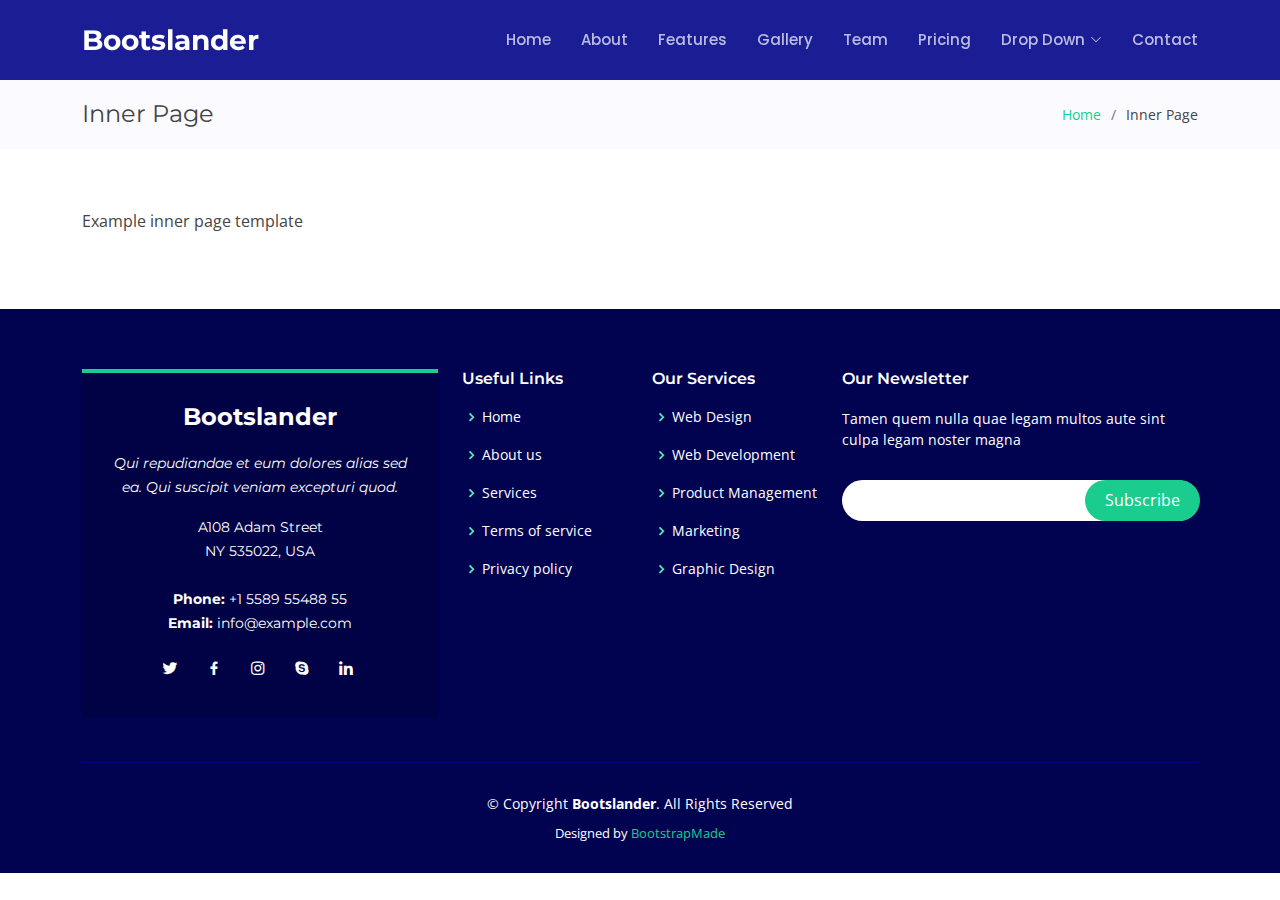
<file: inner-page.html>
<!DOCTYPE html>
<html lang="en">

<head>
  <meta charset="utf-8">
  <meta content="width=device-width, initial-scale=1.0" name="viewport">

  <title>Inner Page - Bootslander Bootstrap Template</title>
  <meta content="" name="description">
  <meta content="" name="keywords">

  <!-- Favicons -->
  <link href="assets/img/favicon.png" rel="icon">
  <link href="assets/img/apple-touch-icon.png" rel="apple-touch-icon">

  <!-- Google Fonts -->
  <link href="https://fonts.googleapis.com/css?family=Open+Sans:300,300i,400,400i,600,600i,700,700i|Montserrat:300,300i,400,400i,500,500i,600,600i,700,700i|Poppins:300,300i,400,400i,500,500i,600,600i,700,700i" rel="stylesheet">

  <!-- Vendor CSS Files -->
  <link href="assets/vendor/aos/aos.css" rel="stylesheet">
  <link href="assets/vendor/bootstrap/css/bootstrap.min.css" rel="stylesheet">
  <link href="assets/vendor/bootstrap-icons/bootstrap-icons.css" rel="stylesheet">
  <link href="assets/vendor/boxicons/css/boxicons.min.css" rel="stylesheet">
  <link href="assets/vendor/glightbox/css/glightbox.min.css" rel="stylesheet">
  <link href="assets/vendor/remixicon/remixicon.css" rel="stylesheet">
  <link href="assets/vendor/swiper/swiper-bundle.min.css" rel="stylesheet">

  <!-- Template Main CSS File -->
  <link href="assets/css/style.css" rel="stylesheet">

  <!-- =======================================================
  * Template Name: Bootslander - v4.4.0
  * Template URL: https://bootstrapmade.com/bootslander-free-bootstrap-landing-page-template/
  * Author: BootstrapMade.com
  * License: https://bootstrapmade.com/license/
  ======================================================== -->
</head>

<body>

  <!-- ======= Header ======= -->
  <header id="header" class="fixed-top d-flex align-items-center ">
    <div class="container d-flex align-items-center justify-content-between">

      <div class="logo">
        <h1><a href="index.html"><span>Bootslander</span></a></h1>
        <!-- Uncomment below if you prefer to use an image logo -->
        <!-- <a href="index.html"><img src="assets/img/logo.png" alt="" class="img-fluid"></a>-->
      </div>

      <nav id="navbar" class="navbar">
        <ul>
          <li><a class="nav-link scrollto " href="#hero">Home</a></li>
          <li><a class="nav-link scrollto" href="#about">About</a></li>
          <li><a class="nav-link scrollto" href="#features">Features</a></li>
          <li><a class="nav-link scrollto" href="#gallery">Gallery</a></li>
          <li><a class="nav-link scrollto" href="#team">Team</a></li>
          <li><a class="nav-link scrollto" href="#pricing">Pricing</a></li>
          <li class="dropdown"><a href="#"><span>Drop Down</span> <i class="bi bi-chevron-down"></i></a>
            <ul>
              <li><a href="#">Drop Down 1</a></li>
              <li class="dropdown"><a href="#"><span>Deep Drop Down</span> <i class="bi bi-chevron-right"></i></a>
                <ul>
                  <li><a href="#">Deep Drop Down 1</a></li>
                  <li><a href="#">Deep Drop Down 2</a></li>
                  <li><a href="#">Deep Drop Down 3</a></li>
                  <li><a href="#">Deep Drop Down 4</a></li>
                  <li><a href="#">Deep Drop Down 5</a></li>
                </ul>
              </li>
              <li><a href="#">Drop Down 2</a></li>
              <li><a href="#">Drop Down 3</a></li>
              <li><a href="#">Drop Down 4</a></li>
            </ul>
          </li>
          <li><a class="nav-link scrollto" href="#contact">Contact</a></li>
        </ul>
        <i class="bi bi-list mobile-nav-toggle"></i>
      </nav><!-- .navbar -->

    </div>
  </header><!-- End Header -->

  <main id="main">

    <!-- ======= Breadcrumbs Section ======= -->
    <section class="breadcrumbs">
      <div class="container">

        <div class="d-flex justify-content-between align-items-center">
          <h2>Inner Page</h2>
          <ol>
            <li><a href="index.html">Home</a></li>
            <li>Inner Page</li>
          </ol>
        </div>

      </div>
    </section><!-- End Breadcrumbs Section -->

    <section class="inner-page">
      <div class="container">
        <p>
          Example inner page template
        </p>
      </div>
    </section>

  </main><!-- End #main -->

  <!-- ======= Footer ======= -->
  <footer id="footer">
    <div class="footer-top">
      <div class="container">
        <div class="row">

          <div class="col-lg-4 col-md-6">
            <div class="footer-info">
              <h3>Bootslander</h3>
              <p class="pb-3"><em>Qui repudiandae et eum dolores alias sed ea. Qui suscipit veniam excepturi quod.</em></p>
              <p>
                A108 Adam Street <br>
                NY 535022, USA<br><br>
                <strong>Phone:</strong> +1 5589 55488 55<br>
                <strong>Email:</strong> info@example.com<br>
              </p>
              <div class="social-links mt-3">
                <a href="#" class="twitter"><i class="bx bxl-twitter"></i></a>
                <a href="#" class="facebook"><i class="bx bxl-facebook"></i></a>
                <a href="#" class="instagram"><i class="bx bxl-instagram"></i></a>
                <a href="#" class="google-plus"><i class="bx bxl-skype"></i></a>
                <a href="#" class="linkedin"><i class="bx bxl-linkedin"></i></a>
              </div>
            </div>
          </div>

          <div class="col-lg-2 col-md-6 footer-links">
            <h4>Useful Links</h4>
            <ul>
              <li><i class="bx bx-chevron-right"></i> <a href="#">Home</a></li>
              <li><i class="bx bx-chevron-right"></i> <a href="#">About us</a></li>
              <li><i class="bx bx-chevron-right"></i> <a href="#">Services</a></li>
              <li><i class="bx bx-chevron-right"></i> <a href="#">Terms of service</a></li>
              <li><i class="bx bx-chevron-right"></i> <a href="#">Privacy policy</a></li>
            </ul>
          </div>

          <div class="col-lg-2 col-md-6 footer-links">
            <h4>Our Services</h4>
            <ul>
              <li><i class="bx bx-chevron-right"></i> <a href="#">Web Design</a></li>
              <li><i class="bx bx-chevron-right"></i> <a href="#">Web Development</a></li>
              <li><i class="bx bx-chevron-right"></i> <a href="#">Product Management</a></li>
              <li><i class="bx bx-chevron-right"></i> <a href="#">Marketing</a></li>
              <li><i class="bx bx-chevron-right"></i> <a href="#">Graphic Design</a></li>
            </ul>
          </div>

          <div class="col-lg-4 col-md-6 footer-newsletter">
            <h4>Our Newsletter</h4>
            <p>Tamen quem nulla quae legam multos aute sint culpa legam noster magna</p>
            <form action="" method="post">
              <input type="email" name="email"><input type="submit" value="Subscribe">
            </form>

          </div>

        </div>
      </div>
    </div>

    <div class="container">
      <div class="copyright">
        &copy; Copyright <strong><span>Bootslander</span></strong>. All Rights Reserved
      </div>
      <div class="credits">
        <!-- All the links in the footer should remain intact. -->
        <!-- You can delete the links only if you purchased the pro version. -->
        <!-- Licensing information: https://bootstrapmade.com/license/ -->
        <!-- Purchase the pro version with working PHP/AJAX contact form: https://bootstrapmade.com/bootslander-free-bootstrap-landing-page-template/ -->
        Designed by <a href="https://bootstrapmade.com/">BootstrapMade</a>
      </div>
    </div>
  </footer><!-- End Footer -->

  <a href="#" class="back-to-top d-flex align-items-center justify-content-center"><i class="bi bi-arrow-up-short"></i></a>
  <div id="preloader"></div>

  <!-- Vendor JS Files -->
  <script src="assets/vendor/aos/aos.js"></script>
  <script src="assets/vendor/bootstrap/js/bootstrap.bundle.min.js"></script>
  <script src="assets/vendor/glightbox/js/glightbox.min.js"></script>
  <script src="assets/vendor/php-email-form/validate.js"></script>
  <script src="assets/vendor/purecounter/purecounter.js"></script>
  <script src="assets/vendor/swiper/swiper-bundle.min.js"></script>

  <!-- Template Main JS File -->
  <script src="assets/js/main.js"></script>

</body>

</html>
</file>
<file: assets/css/style.css>
/**
* Template Name: Bootslander - v4.4.0
* Template URL: https://bootstrapmade.com/bootslander-free-bootstrap-landing-page-template/
* Author: BootstrapMade.com
* License: https://bootstrapmade.com/license/
*/

/*--------------------------------------------------------------
# General
--------------------------------------------------------------*/
body {
  font-family: "Open Sans", sans-serif;
  color: #444444;
}

a {
  color: #1acc8d;
  text-decoration: none;
}

a:hover {
  color: #34e5a6;
  text-decoration: none;
}

h1, h2, h3, h4, h5, h6 {
  font-family: "Montserrat", sans-serif;
}

/*--------------------------------------------------------------
# Preloader
--------------------------------------------------------------*/
#preloader {
  position: fixed;
  top: 0;
  left: 0;
  right: 0;
  bottom: 0;
  z-index: 9999;
  overflow: hidden;
  background: #fff;
}

#preloader:before {
  content: "";
  position: fixed;
  top: calc(50% - 30px);
  left: calc(50% - 30px);
  border: 6px solid #1acc8d;
  border-top-color: #d2f9eb;
  border-radius: 50%;
  width: 60px;
  height: 60px;
  -webkit-animation: animate-preloader 1s linear infinite;
  animation: animate-preloader 1s linear infinite;
}

@-webkit-keyframes animate-preloader {
  0% {
    transform: rotate(0deg);
  }
  100% {
    transform: rotate(360deg);
  }
}

@keyframes animate-preloader {
  0% {
    transform: rotate(0deg);
  }
  100% {
    transform: rotate(360deg);
  }
}
/*--------------------------------------------------------------
# Back to top button
--------------------------------------------------------------*/
.back-to-top {
  position: fixed;
  visibility: hidden;
  opacity: 0;
  right: 15px;
  bottom: 15px;
  z-index: 996;
  background: #1acc8d;
  width: 40px;
  height: 40px;
  border-radius: 50px;
  transition: all 0.4s;
}
.back-to-top i {
  font-size: 28px;
  color: #fff;
  line-height: 0;
}
.back-to-top:hover {
  background: #2be4a2;
  color: #fff;
}
.back-to-top.active {
  visibility: visible;
  opacity: 1;
}

/*--------------------------------------------------------------
# Disable AOS delay on mobile
--------------------------------------------------------------*/
@media screen and (max-width: 768px) {
  [data-aos-delay] {
    transition-delay: 0 !important;
  }
}
/*--------------------------------------------------------------
# Header
--------------------------------------------------------------*/
#header {
  height: 80px;
  transition: all 0.5s;
  z-index: 997;
  transition: all 0.5s;
  background: rgba(1, 4, 136, 0.9);
}
#header.header-transparent {
  background: transparent;
}
#header.header-scrolled {
  background: rgba(1, 4, 136, 0.9);
  height: 60px;
}
#header .logo h1 {
  font-size: 28px;
  margin: 0;
  padding: 0;
  line-height: 1;
  font-weight: 700;
}
#header .logo h1 a, #header .logo h1 a:hover {
  color: #fff;
  text-decoration: none;
}
#header .logo img {
  padding: 0;
  margin: 0;
  max-height: 40px;
}

/*--------------------------------------------------------------
# Navigation Menu
--------------------------------------------------------------*/
/**
* Desktop Navigation 
*/
.navbar {
  padding: 0;
}
.navbar ul {
  margin: 0;
  padding: 0;
  display: flex;
  list-style: none;
  align-items: center;
}
.navbar li {
  position: relative;
}
.navbar a, .navbar a:focus {
  display: flex;
  align-items: center;
  justify-content: space-between;
  padding: 10px 0 10px 30px;
  font-size: 15px;
  font-weight: 500;
  font-family: "Poppins", sans-serif;
  color: rgba(255, 255, 255, 0.7);
  white-space: nowrap;
  transition: 0.3s;
}
.navbar a i, .navbar a:focus i {
  font-size: 12px;
  line-height: 0;
  margin-left: 5px;
}
.navbar > ul > li > a:before {
  content: "";
  position: absolute;
  width: 0;
  height: 2px;
  bottom: 3px;
  left: 30px;
  background-color: #1acc8d;
  visibility: hidden;
  width: 0px;
  transition: all 0.3s ease-in-out 0s;
}
.navbar a:hover:before, .navbar li:hover > a:before, .navbar .active:before {
  visibility: visible;
  width: 25px;
}
.navbar a:hover, .navbar .active, .navbar .active:focus, .navbar li:hover > a {
  color: #fff;
}
.navbar .dropdown ul {
  display: block;
  position: absolute;
  left: 30px;
  top: calc(100% + 30px);
  margin: 0;
  padding: 10px 0;
  z-index: 99;
  opacity: 0;
  visibility: hidden;
  background: #fff;
  box-shadow: 0px 0px 30px rgba(127, 137, 161, 0.25);
  transition: 0.3s;
  border-radius: 4px;
}
.navbar .dropdown ul li {
  min-width: 200px;
}
.navbar .dropdown ul a {
  padding: 10px 20px;
  font-size: 14px;
  font-weight: 500;
  text-transform: none;
  color: #01036f;
}
.navbar .dropdown ul a i {
  font-size: 12px;
}
.navbar .dropdown ul a:hover, .navbar .dropdown ul .active:hover, .navbar .dropdown ul li:hover > a {
  color: #1acc8d;
}
.navbar .dropdown:hover > ul {
  opacity: 1;
  top: 100%;
  visibility: visible;
}
.navbar .dropdown .dropdown ul {
  top: 0;
  left: calc(100% - 30px);
  visibility: hidden;
}
.navbar .dropdown .dropdown:hover > ul {
  opacity: 1;
  top: 0;
  left: 100%;
  visibility: visible;
}
@media (max-width: 1366px) {
  .navbar .dropdown .dropdown ul {
    left: -90%;
  }
  .navbar .dropdown .dropdown:hover > ul {
    left: -100%;
  }
}

/**
* Mobile Navigation 
*/
.mobile-nav-toggle {
  color: #fff;
  font-size: 28px;
  cursor: pointer;
  display: none;
  line-height: 0;
  transition: 0.5s;
}

@media (max-width: 991px) {
  .mobile-nav-toggle {
    display: block;
  }

  .navbar ul {
    display: none;
  }
}
.navbar-mobile {
  position: fixed;
  overflow: hidden;
  top: 0;
  right: 0;
  left: 0;
  bottom: 0;
  background: rgba(1, 3, 91, 0.9);
  transition: 0.3s;
  z-index: 999;
}
.navbar-mobile .mobile-nav-toggle {
  position: absolute;
  top: 15px;
  right: 15px;
}
.navbar-mobile ul {
  display: block;
  position: absolute;
  top: 55px;
  right: 15px;
  bottom: 15px;
  left: 15px;
  padding: 10px 0;
  border-radius: 8px;
  background-color: #fff;
  overflow-y: auto;
  transition: 0.3s;
}
.navbar-mobile > ul > li > a:before {
  left: 20px;
}
.navbar-mobile a, .navbar-mobile a:focus {
  padding: 10px 20px;
  font-size: 15px;
  color: #0205a1;
}
.navbar-mobile a:hover, .navbar-mobile .active, .navbar-mobile li:hover > a {
  color: #3f43fd;
}
.navbar-mobile .getstarted, .navbar-mobile .getstarted:focus {
  margin: 15px;
}
.navbar-mobile .dropdown ul {
  position: static;
  display: none;
  margin: 10px 20px;
  padding: 10px 0;
  z-index: 99;
  opacity: 1;
  visibility: visible;
  background: #fff;
  box-shadow: 0px 0px 30px rgba(127, 137, 161, 0.25);
}
.navbar-mobile .dropdown ul li {
  min-width: 200px;
}
.navbar-mobile .dropdown ul a {
  padding: 10px 20px;
}
.navbar-mobile .dropdown ul a i {
  font-size: 12px;
}
.navbar-mobile .dropdown ul a:hover, .navbar-mobile .dropdown ul .active:hover, .navbar-mobile .dropdown ul li:hover > a {
  color: #1acc8d;
}
.navbar-mobile .dropdown > .dropdown-active {
  display: block;
}

/*--------------------------------------------------------------
# Hero Section
--------------------------------------------------------------*/
#hero {
  width: 100%;
  background: url("../img/hero-bg.jpg");
  position: relative;
  padding: 120px 0 0 0;
}
#hero:before {
  content: "";
  background: rgba(2, 5, 161, 0.91);
  position: absolute;
  bottom: 0;
  top: 0;
  left: 0;
  right: 0;
}
#hero h1 {
  margin: 0 0 20px 0;
  font-size: 48px;
  font-weight: 700;
  line-height: 56px;
  color: rgba(255, 255, 255, 0.8);
}
#hero h1 span {
  color: #fff;
  border-bottom: 4px solid #1acc8d;
}
#hero h2 {
  color: rgba(255, 255, 255, 0.8);
  margin-bottom: 40px;
  font-size: 24px;
}
#hero .btn-get-started {
  font-family: "Montserrat", sans-serif;
  font-weight: 500;
  font-size: 16px;
  letter-spacing: 1px;
  display: inline-block;
  padding: 10px 30px;
  border-radius: 50px;
  transition: 0.5s;
  color: #fff;
  background: #1acc8d;
}
#hero .btn-get-started:hover {
  background: #17b57d;
}
#hero .animated {
  animation: up-down 2s ease-in-out infinite alternate-reverse both;
}
@media (min-width: 1024px) {
  #hero {
    background-attachment: fixed;
  }
}
@media (max-width: 991px) {
  #hero {
    padding-top: 80px;
  }
  #hero .animated {
    -webkit-animation: none;
    animation: none;
  }
  #hero .hero-img {
    text-align: center;
  }
  #hero .hero-img img {
    max-width: 50%;
  }
  #hero h1 {
    font-size: 28px;
    line-height: 32px;
    margin-bottom: 10px;
  }
  #hero h2 {
    font-size: 18px;
    line-height: 24px;
    margin-bottom: 30px;
  }
}
@media (max-width: 575px) {
  #hero .hero-img img {
    width: 80%;
  }
}

@-webkit-keyframes up-down {
  0% {
    transform: translateY(10px);
  }
  100% {
    transform: translateY(-10px);
  }
}

@keyframes up-down {
  0% {
    transform: translateY(10px);
  }
  100% {
    transform: translateY(-10px);
  }
}
.hero-waves {
  display: block;
  margin-top: 60px;
  width: 100%;
  height: 60px;
  z-index: 5;
  position: relative;
}

.wave1 use {
  -webkit-animation: move-forever1 10s linear infinite;
  animation: move-forever1 10s linear infinite;
  -webkit-animation-delay: -2s;
  animation-delay: -2s;
}

.wave2 use {
  -webkit-animation: move-forever2 8s linear infinite;
  animation: move-forever2 8s linear infinite;
  -webkit-animation-delay: -2s;
  animation-delay: -2s;
}

.wave3 use {
  -webkit-animation: move-forever3 6s linear infinite;
  animation: move-forever3 6s linear infinite;
  -webkit-animation-delay: -2s;
  animation-delay: -2s;
}

@-webkit-keyframes move-forever1 {
  0% {
    transform: translate(85px, 0%);
  }
  100% {
    transform: translate(-90px, 0%);
  }
}

@keyframes move-forever1 {
  0% {
    transform: translate(85px, 0%);
  }
  100% {
    transform: translate(-90px, 0%);
  }
}
@-webkit-keyframes move-forever2 {
  0% {
    transform: translate(-90px, 0%);
  }
  100% {
    transform: translate(85px, 0%);
  }
}
@keyframes move-forever2 {
  0% {
    transform: translate(-90px, 0%);
  }
  100% {
    transform: translate(85px, 0%);
  }
}
@-webkit-keyframes move-forever3 {
  0% {
    transform: translate(-90px, 0%);
  }
  100% {
    transform: translate(85px, 0%);
  }
}
@keyframes move-forever3 {
  0% {
    transform: translate(-90px, 0%);
  }
  100% {
    transform: translate(85px, 0%);
  }
}
/*--------------------------------------------------------------
# Sections General
--------------------------------------------------------------*/
section {
  padding: 60px 0;
  overflow: hidden;
}

.section-bg {
  background-color: #f5f5ff;
}

.section-title {
  padding-bottom: 40px;
}
.section-title h2 {
  font-size: 14px;
  font-weight: 500;
  padding: 0;
  line-height: 1px;
  margin: 0 0 5px 0;
  letter-spacing: 2px;
  text-transform: uppercase;
  color: #aaaaaa;
  font-family: "Poppins", sans-serif;
}
.section-title h2::after {
  content: "";
  width: 120px;
  height: 1px;
  display: inline-block;
  background: #1acc8d;
  margin: 4px 10px;
}
.section-title p {
  margin: 0;
  margin: 0;
  font-size: 36px;
  font-weight: 700;
  text-transform: uppercase;
  font-family: "Poppins", sans-serif;
  color: #010483;
}

/*--------------------------------------------------------------
# Breadcrumbs
--------------------------------------------------------------*/
.breadcrumbs {
  padding: 20px 0;
  background-color: #fafaff;
  min-height: 40px;
  margin-top: 80px;
}
@media (max-width: 992px) {
  .breadcrumbs {
    margin-top: 64px;
  }
}
.breadcrumbs h2 {
  font-size: 24px;
  font-weight: 400;
  margin: 0;
}
@media (max-width: 992px) {
  .breadcrumbs h2 {
    margin: 0 0 10px 0;
  }
}
.breadcrumbs ol {
  display: flex;
  flex-wrap: wrap;
  list-style: none;
  padding: 0;
  margin: 0;
  font-size: 14px;
}
.breadcrumbs ol li + li {
  padding-left: 10px;
}
.breadcrumbs ol li + li::before {
  display: inline-block;
  padding-right: 10px;
  color: #6c757d;
  content: "/";
}
@media (max-width: 768px) {
  .breadcrumbs .d-flex {
    display: block !important;
  }
  .breadcrumbs ol {
    display: block;
  }
  .breadcrumbs ol li {
    display: inline-block;
  }
}

/*--------------------------------------------------------------
# About
--------------------------------------------------------------*/
.about {
  padding: 40px 0 0 0;
}
.about .icon-boxes h3 {
  font-size: 28px;
  font-weight: 700;
  color: #010483;
  margin-bottom: 15px;
}
.about .icon-box {
  margin-top: 40px;
}
.about .icon-box .icon {
  float: left;
  display: flex;
  align-items: center;
  justify-content: center;
  width: 64px;
  height: 64px;
  border: 2px solid #7ceec6;
  border-radius: 50px;
  transition: 0.5s;
}
.about .icon-box .icon i {
  color: #1acc8d;
  font-size: 32px;
}
.about .icon-box:hover .icon {
  background: #1acc8d;
  border-color: #1acc8d;
}
.about .icon-box:hover .icon i {
  color: #fff;
}
.about .icon-box .title {
  margin-left: 85px;
  font-weight: 700;
  margin-bottom: 10px;
  font-size: 18px;
}
.about .icon-box .title a {
  color: #343a40;
  transition: 0.3s;
}
.about .icon-box .title a:hover {
  color: #1acc8d;
}
.about .icon-box .description {
  margin-left: 85px;
  line-height: 24px;
  font-size: 14px;
}
.about .video-box {
  background: url("../img/about.png") center center no-repeat;
  background-size: contain;
  min-height: 300px;
}
.about .play-btn {
  width: 94px;
  height: 94px;
  background: radial-gradient(#3f43fd 50%, rgba(63, 67, 253, 0.4) 52%);
  border-radius: 50%;
  display: block;
  position: absolute;
  left: calc(50% - 47px);
  top: calc(50% - 47px);
  overflow: hidden;
}
.about .play-btn::after {
  content: "";
  position: absolute;
  left: 50%;
  top: 50%;
  transform: translateX(-40%) translateY(-50%);
  width: 0;
  height: 0;
  border-top: 10px solid transparent;
  border-bottom: 10px solid transparent;
  border-left: 15px solid #fff;
  z-index: 100;
  transition: all 400ms cubic-bezier(0.55, 0.055, 0.675, 0.19);
}
.about .play-btn::before {
  content: "";
  position: absolute;
  width: 120px;
  height: 120px;
  -webkit-animation-delay: 0s;
  animation-delay: 0s;
  -webkit-animation: pulsate-btn 2s;
  animation: pulsate-btn 2s;
  -webkit-animation-direction: forwards;
  animation-direction: forwards;
  -webkit-animation-iteration-count: infinite;
  animation-iteration-count: infinite;
  -webkit-animation-timing-function: steps;
  animation-timing-function: steps;
  opacity: 1;
  border-radius: 50%;
  border: 5px solid rgba(63, 67, 253, 0.7);
  top: -15%;
  left: -15%;
  background: rgba(198, 16, 0, 0);
}
.about .play-btn:hover::after {
  border-left: 15px solid #3f43fd;
  transform: scale(20);
}
.about .play-btn:hover::before {
  content: "";
  position: absolute;
  left: 50%;
  top: 50%;
  transform: translateX(-40%) translateY(-50%);
  width: 0;
  height: 0;
  border: none;
  border-top: 10px solid transparent;
  border-bottom: 10px solid transparent;
  border-left: 15px solid #fff;
  z-index: 200;
  -webkit-animation: none;
  animation: none;
  border-radius: 0;
}

@-webkit-keyframes pulsate-btn {
  0% {
    transform: scale(0.6, 0.6);
    opacity: 1;
  }
  100% {
    transform: scale(1, 1);
    opacity: 0;
  }
}

@keyframes pulsate-btn {
  0% {
    transform: scale(0.6, 0.6);
    opacity: 1;
  }
  100% {
    transform: scale(1, 1);
    opacity: 0;
  }
}
/*--------------------------------------------------------------
# Features
--------------------------------------------------------------*/
.features .icon-box {
  display: flex;
  align-items: center;
  padding: 20px;
  background: #f5f5ff;
  transition: ease-in-out 0.3s;
}
.features .icon-box i {
  font-size: 32px;
  padding-right: 10px;
  line-height: 1;
}
.features .icon-box h3 {
  font-weight: 700;
  margin: 0;
  padding: 0;
  line-height: 1;
  font-size: 16px;
}
.features .icon-box h3 a {
  color: #010483;
  transition: ease-in-out 0.3s;
}
.features .icon-box h3 a:hover {
  color: #01036f;
}
.features .icon-box:hover {
  background: #ebebff;
}

/*--------------------------------------------------------------
# Counts
--------------------------------------------------------------*/
.counts {
  background: #f5f5ff;
  padding: 70px 0 60px;
}
.counts .count-box {
  padding: 30px 30px 25px 30px;
  width: 100%;
  position: relative;
  text-align: center;
  background: #fff;
}
.counts .count-box i {
  position: absolute;
  top: -25px;
  left: 50%;
  transform: translateX(-50%);
  font-size: 20px;
  background: #1acc8d;
  padding: 12px;
  color: #fff;
  border-radius: 50px;
  display: inline-flex;
  align-items: center;
  justify-content: center;
  line-height: 0;
  width: 48px;
  height: 48px;
}
.counts .count-box span {
  font-size: 36px;
  display: block;
  font-weight: 600;
  color: #010483;
}
.counts .count-box p {
  padding: 0;
  margin: 0;
  font-family: "Montserrat", sans-serif;
  font-size: 14px;
}

/*--------------------------------------------------------------
# Details
--------------------------------------------------------------*/
.details .content + .content {
  margin-top: 100px;
}
.details .content h3 {
  font-weight: 600;
  font-size: 26px;
  color: #010483;
}
.details .content ul {
  list-style: none;
  padding: 0;
}
.details .content ul li {
  padding-bottom: 10px;
}
.details .content ul i {
  font-size: 20px;
  padding-right: 4px;
  color: #1acc8d;
}
.details .content p:last-child {
  margin-bottom: 0;
}

/*--------------------------------------------------------------
# Gallery
--------------------------------------------------------------*/
.gallery .gallery-item {
  overflow: hidden;
  border-right: 3px solid #fff;
  border-bottom: 3px solid #fff;
}
.gallery .gallery-item img {
  transition: all ease-in-out 0.4s;
}
.gallery .gallery-item:hover img {
  transform: scale(1.1);
}

/*--------------------------------------------------------------
# Testimonials
--------------------------------------------------------------*/
.testimonials {
  padding: 80px 0;
  background: url("../img/cta-bg.jpg") no-repeat;
  background-position: center center;
  background-size: cover;
  position: relative;
}
.testimonials::before {
  content: "";
  position: absolute;
  left: 0;
  right: 0;
  top: 0;
  bottom: 0;
  background: rgba(1, 3, 111, 0.8);
}
.testimonials .section-header {
  margin-bottom: 40px;
}
.testimonials .testimonials-carousel, .testimonials .testimonials-slider {
  overflow: hidden;
}
.testimonials .testimonial-item {
  text-align: center;
  color: #fff;
}
.testimonials .testimonial-item .testimonial-img {
  width: 100px;
  border-radius: 50%;
  border: 6px solid rgba(255, 255, 255, 0.15);
  margin: 0 auto;
}
.testimonials .testimonial-item h3 {
  font-size: 20px;
  font-weight: bold;
  margin: 10px 0 5px 0;
  color: #fff;
}
.testimonials .testimonial-item h4 {
  font-size: 14px;
  color: #ddd;
  margin: 0 0 15px 0;
}
.testimonials .testimonial-item .quote-icon-left, .testimonials .testimonial-item .quote-icon-right {
  color: rgba(255, 255, 255, 0.4);
  font-size: 26px;
}
.testimonials .testimonial-item .quote-icon-left {
  display: inline-block;
  left: -5px;
  position: relative;
}
.testimonials .testimonial-item .quote-icon-right {
  display: inline-block;
  right: -5px;
  position: relative;
  top: 10px;
}
.testimonials .testimonial-item p {
  font-style: italic;
  margin: 0 auto 15px auto;
  color: #eee;
}
.testimonials .swiper-pagination {
  margin-top: 20px;
  position: relative;
}
.testimonials .swiper-pagination .swiper-pagination-bullet {
  width: 12px;
  height: 12px;
  opacity: 1;
  background-color: rgba(255, 255, 255, 0.4);
}
.testimonials .swiper-pagination .swiper-pagination-bullet-active {
  background-color: #1acc8d;
}
@media (min-width: 1024px) {
  .testimonials {
    background-attachment: fixed;
  }
}
@media (min-width: 992px) {
  .testimonials .testimonial-item p {
    width: 80%;
  }
}

/*--------------------------------------------------------------
# Team
--------------------------------------------------------------*/
.team {
  background: #fff;
}
.team .member {
  text-align: center;
  margin-bottom: 80px;
  position: relative;
}
.team .member .pic {
  border-radius: 4px;
  overflow: hidden;
}
.team .member img {
  transition: all ease-in-out 0.4s;
}
.team .member:hover img {
  transform: scale(1.1);
}
.team .member .member-info {
  position: absolute;
  bottom: -80px;
  left: 0px;
  right: 0px;
  background: rgba(255, 255, 255, 0.9);
  padding: 15px 0;
  border-radius: 0 0 4px 4px;
  box-shadow: 0px 2px 15px rgba(0, 0, 0, 0.1);
}
.team .member h4 {
  font-weight: 700;
  margin-bottom: 10px;
  font-size: 16px;
  color: #01036f;
  position: relative;
  padding-bottom: 10px;
}
.team .member h4::after {
  content: "";
  position: absolute;
  display: block;
  width: 50px;
  height: 1px;
  background: #0d12fc;
  bottom: 0;
  left: calc(50% - 25px);
}
.team .member span {
  font-style: italic;
  display: block;
  font-size: 13px;
  color: #01036f;
}
.team .member .social {
  margin-top: 10px;
}
.team .member .social a {
  transition: color 0.3s;
  color: #01036f;
}
.team .member .social a:hover {
  color: #1acc8d;
}
.team .member .social i {
  font-size: 16px;
  margin: 0 2px;
}

/*--------------------------------------------------------------
# Pricing
--------------------------------------------------------------*/
.pricing .box {
  padding: 20px;
  background: #fff;
  text-align: center;
  box-shadow: 0px 0px 4px rgba(0, 0, 0, 0.12);
  border-radius: 5px;
  position: relative;
  overflow: hidden;
}
.pricing h3 {
  font-weight: 400;
  margin: -20px -20px 20px -20px;
  padding: 20px 15px;
  font-size: 16px;
  font-weight: 600;
  color: #777777;
  background: #f8f8f8;
}
.pricing h4 {
  font-size: 36px;
  color: #1acc8d;
  font-weight: 600;
  font-family: "Poppins", sans-serif;
  margin-bottom: 20px;
}
.pricing h4 sup {
  font-size: 20px;
  top: -15px;
  left: -3px;
}
.pricing h4 span {
  color: #bababa;
  font-size: 16px;
  font-weight: 300;
}
.pricing ul {
  padding: 0;
  list-style: none;
  color: #444444;
  text-align: center;
  line-height: 20px;
  font-size: 14px;
}
.pricing ul li {
  padding-bottom: 16px;
}
.pricing ul i {
  color: #1acc8d;
  font-size: 18px;
  padding-right: 4px;
}
.pricing ul .na {
  color: #ccc;
  text-decoration: line-through;
}
.pricing .btn-wrap {
  margin: 20px -20px -20px -20px;
  padding: 20px 15px;
  background: #f8f8f8;
  text-align: center;
}
.pricing .btn-buy {
  background: #1acc8d;
  display: inline-block;
  padding: 8px 35px 10px 35px;
  border-radius: 50px;
  color: #fff;
  transition: none;
  font-size: 14px;
  font-weight: 400;
  font-family: "Montserrat", sans-serif;
  font-weight: 600;
  transition: 0.3s;
}
.pricing .btn-buy:hover {
  background: #149f6e;
}
.pricing .featured h3 {
  color: #fff;
  background: #1acc8d;
}
.pricing .advanced {
  width: 200px;
  position: absolute;
  top: 18px;
  right: -68px;
  transform: rotate(45deg);
  z-index: 1;
  font-size: 14px;
  padding: 1px 0 3px 0;
  background: #1acc8d;
  color: #fff;
}

/*--------------------------------------------------------------
# F.A.Q
--------------------------------------------------------------*/
.faq .faq-list {
  padding: 0;
}
.faq .faq-list ul {
  padding: 0;
  list-style: none;
}
.faq .faq-list li + li {
  margin-top: 15px;
}
.faq .faq-list li {
  padding: 20px;
  background: #fff;
  border-radius: 4px;
  position: relative;
}
.faq .faq-list a {
  display: block;
  position: relative;
  font-family: "Poppins", sans-serif;
  font-size: 16px;
  line-height: 24px;
  font-weight: 500;
  padding: 0 30px;
  outline: none;
  cursor: pointer;
}
.faq .faq-list .icon-help {
  font-size: 24px;
  position: absolute;
  right: 0;
  left: 20px;
  color: #34e5a6;
}
.faq .faq-list .icon-show, .faq .faq-list .icon-close {
  font-size: 24px;
  position: absolute;
  right: 0;
  top: 0;
}
.faq .faq-list p {
  margin-bottom: 0;
  padding: 10px 0 0 0;
}
.faq .faq-list .icon-show {
  display: none;
}
.faq .faq-list a.collapsed {
  color: #343a40;
}
.faq .faq-list a.collapsed:hover {
  color: #1acc8d;
}
.faq .faq-list a.collapsed .icon-show {
  display: inline-block;
}
.faq .faq-list a.collapsed .icon-close {
  display: none;
}
@media (max-width: 1200px) {
  .faq .faq-list {
    padding: 0;
  }
}

/*--------------------------------------------------------------
# Contact
--------------------------------------------------------------*/
.contact .info {
  width: 100%;
  background: #fff;
}
.contact .info i {
  font-size: 20px;
  color: #3f43fd;
  float: left;
  width: 44px;
  height: 44px;
  background: #f0f0ff;
  display: flex;
  justify-content: center;
  align-items: center;
  border-radius: 50px;
  transition: all 0.3s ease-in-out;
}
.contact .info h4 {
  padding: 0 0 0 60px;
  font-size: 22px;
  font-weight: 600;
  margin-bottom: 5px;
  color: #010483;
}
.contact .info p {
  padding: 0 0 0 60px;
  margin-bottom: 0;
  font-size: 14px;
  color: #0205a1;
}
.contact .info .email, .contact .info .phone {
  margin-top: 40px;
}
.contact .info .email:hover i, .contact .info .address:hover i, .contact .info .phone:hover i {
  background: #1acc8d;
  color: #fff;
}
.contact .php-email-form {
  width: 100%;
  background: #fff;
}
.contact .php-email-form .form-group {
  padding-bottom: 8px;
}
.contact .php-email-form .error-message {
  display: none;
  color: #fff;
  background: #ed3c0d;
  text-align: left;
  padding: 15px;
  font-weight: 600;
}
.contact .php-email-form .error-message br + br {
  margin-top: 25px;
}
.contact .php-email-form .sent-message {
  display: none;
  color: #fff;
  background: #18d26e;
  text-align: center;
  padding: 15px;
  font-weight: 600;
}
.contact .php-email-form .loading {
  display: none;
  background: #fff;
  text-align: center;
  padding: 15px;
}
.contact .php-email-form .loading:before {
  content: "";
  display: inline-block;
  border-radius: 50%;
  width: 24px;
  height: 24px;
  margin: 0 10px -6px 0;
  border: 3px solid #18d26e;
  border-top-color: #eee;
  -webkit-animation: animate-loading 1s linear infinite;
  animation: animate-loading 1s linear infinite;
}
.contact .php-email-form input, .contact .php-email-form textarea {
  border-radius: 0;
  box-shadow: none;
  font-size: 14px;
}
.contact .php-email-form input {
  height: 44px;
}
.contact .php-email-form textarea {
  padding: 10px 12px;
}
.contact .php-email-form button[type=submit] {
  background: #1acc8d;
  border: 0;
  padding: 10px 30px;
  color: #fff;
  transition: 0.4s;
  border-radius: 50px;
}
.contact .php-email-form button[type=submit]:hover {
  background: #34e5a6;
}
@-webkit-keyframes animate-loading {
  0% {
    transform: rotate(0deg);
  }
  100% {
    transform: rotate(360deg);
  }
}
@keyframes animate-loading {
  0% {
    transform: rotate(0deg);
  }
  100% {
    transform: rotate(360deg);
  }
}

/*--------------------------------------------------------------
# Footer
--------------------------------------------------------------*/
#footer {
  background: #010351;
  padding: 0 0 30px 0;
  color: #fff;
  font-size: 14px;
}
#footer .footer-top {
  padding: 60px 0 30px 0;
}
#footer .footer-top .footer-info {
  margin-bottom: 15px;
  background: #010246;
  color: #fff;
  border-top: 4px solid #1acc8d;
  text-align: center;
  padding: 30px 20px;
}
#footer .footer-top .footer-info h3 {
  font-size: 24px;
  margin: 0 0 20px 0;
  padding: 2px 0 2px 0;
  line-height: 1;
  font-weight: 700;
}
#footer .footer-top .footer-info p {
  font-size: 14px;
  line-height: 24px;
  margin-bottom: 0;
  font-family: "Montserrat", sans-serif;
}
#footer .footer-top .social-links a {
  font-size: 18px;
  display: inline-block;
  color: #fff;
  line-height: 1;
  padding: 8px 0;
  margin-right: 4px;
  border-radius: 50%;
  text-align: center;
  width: 36px;
  height: 36px;
  transition: 0.3s;
}
#footer .footer-top .social-links a:hover {
  background: #1acc8d;
  color: #fff;
  text-decoration: none;
}
#footer .footer-top h4 {
  font-size: 16px;
  font-weight: 600;
  color: #fff;
  position: relative;
  padding-bottom: 12px;
}
#footer .footer-top .footer-links {
  margin-bottom: 30px;
}
#footer .footer-top .footer-links ul {
  list-style: none;
  padding: 0;
  margin: 0;
}
#footer .footer-top .footer-links ul i {
  padding-right: 2px;
  color: #61ebba;
  font-size: 18px;
  line-height: 1;
}
#footer .footer-top .footer-links ul li {
  padding: 10px 0;
  display: flex;
  align-items: center;
}
#footer .footer-top .footer-links ul li:first-child {
  padding-top: 0;
}
#footer .footer-top .footer-links ul a {
  color: #fff;
  transition: 0.3s;
  display: inline-block;
  line-height: 1;
}
#footer .footer-top .footer-links ul a:hover {
  color: #4be8b0;
}
#footer .footer-top .footer-newsletter form {
  margin-top: 30px;
  background: #fff;
  padding: 6px 10px 6px 15px;
  position: relative;
  border-radius: 50px;
}
#footer .footer-top .footer-newsletter form input[type=email] {
  border: 0;
  padding: 4px;
  width: calc(100% - 110px);
}
#footer .footer-top .footer-newsletter form input[type=submit] {
  position: absolute;
  top: 0;
  right: -2px;
  bottom: 0;
  border: 0;
  background: none;
  font-size: 16px;
  padding: 0 20px;
  background: #1acc8d;
  color: #fff;
  transition: 0.3s;
  border-radius: 50px;
}
#footer .footer-top .footer-newsletter form input[type=submit]:hover {
  background: #149f6e;
}
#footer .copyright {
  border-top: 1px solid #010479;
  text-align: center;
  padding-top: 30px;
}
#footer .credits {
  padding-top: 10px;
  text-align: center;
  font-size: 13px;
  color: #fff;
}
@media (max-width: 575px) {
  #footer .footer-top .footer-info {
    margin: -20px 0 30px 0;
  }
}
</file>
